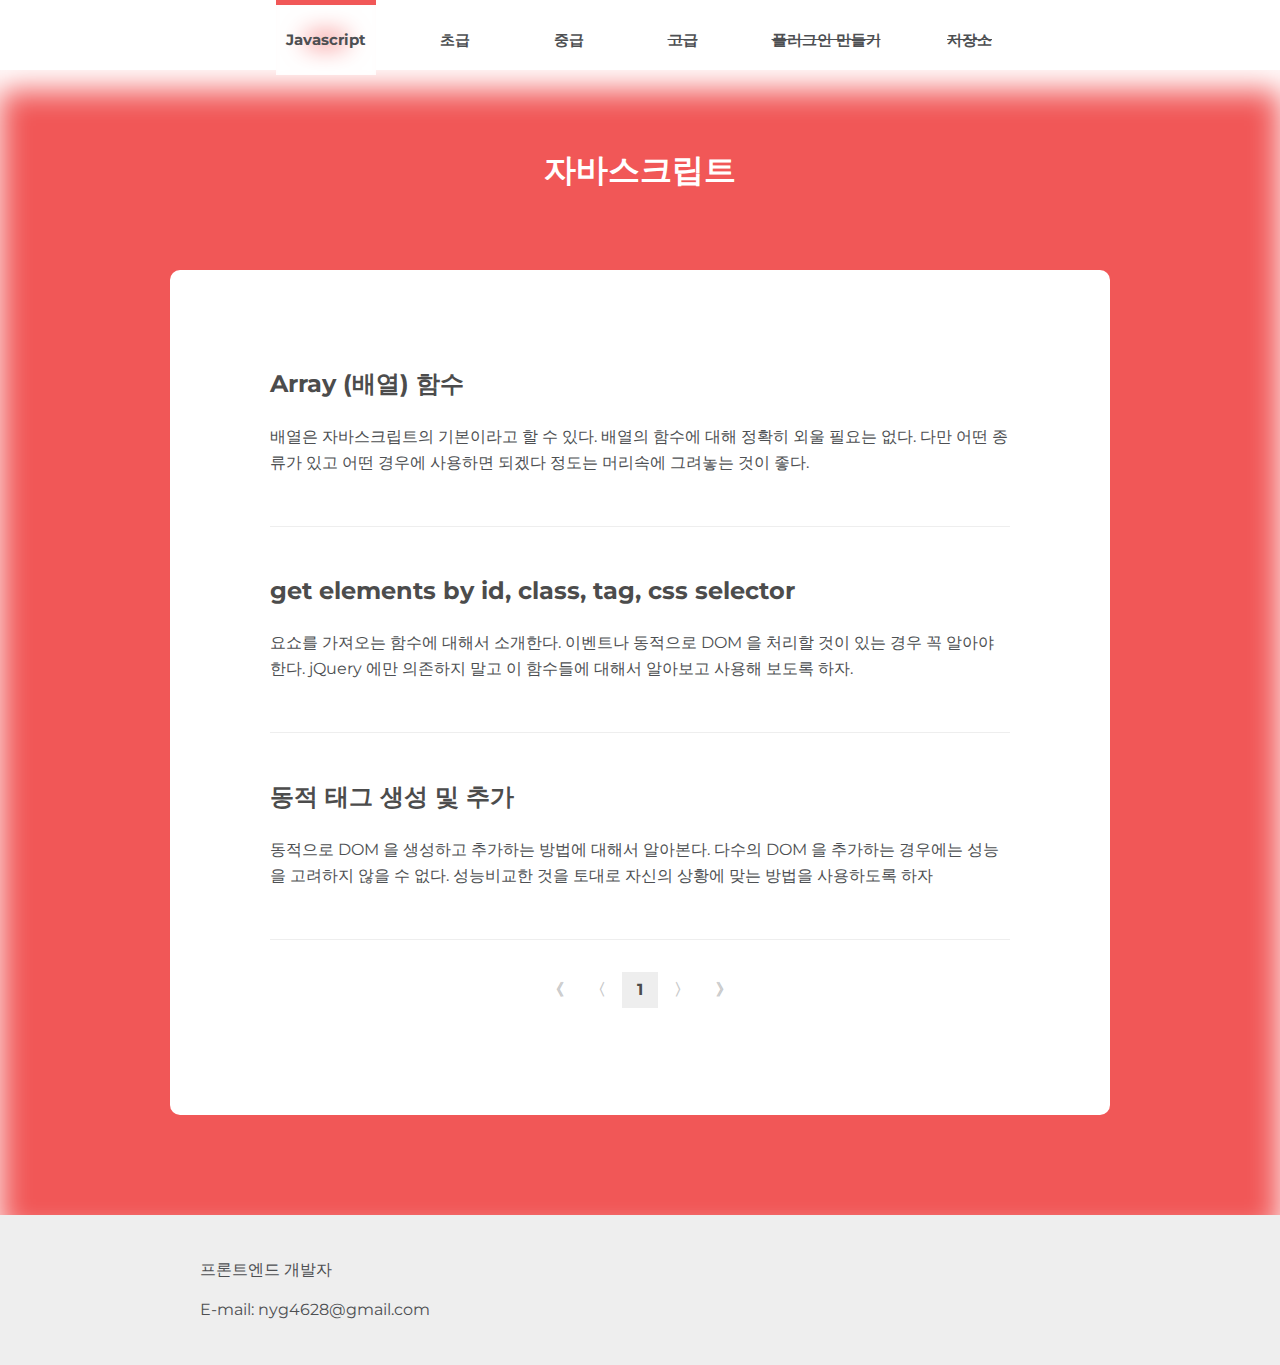
<file: public/index.html>
<!DOCTYPE html>
<html lang="en">
<head>
  <meta http-equiv="Content-type" content="text/html; charset=utf-8"/>
  <title>자바스크립트</title>
<link href="main.css" rel="stylesheet"></head>
<body>
<header>
  <nav>
    <a class="logo" href="/"></a>
    <ul class="menu">
      <li><a href="/">Javascript</a></li>
      <li><a href="/category/javascript/beginner.html" href="javascript:void(0);">초급</a></li>
      <li><a href="/category/javascript/intermediate.html" href="javascript:void(0);">중급</a></li>
      <li class="disabled"><a href="javascript:void(0);" href="javascript:void(0);">고급</a></li>
      <!-- <li><a href="/category/javascript/advanced.html" class="disabled" href="javascript:void(0);">고급</a></li> -->
      <li class="disabled"><a href="javascript:void(0);" href="javascript:void(0);">플러그인 만들기</a></li>
      <!-- <li><a href="/category/javascript/plugin.html" class="disabled" href="javascript:void(0);">플러그인 만들기</a></li> -->
      <li class="disabled"><a href="javascript:void(0);" href="javascript:void(0);">저장소</a></li>
    </ul>
  </nav>
</header>
<div class="wrap">
  <main>
    <article class="header">
  <div>
    <h1>자바스크립트</h1>
  </div>
</article>
    <div class="container">
      <div class="content">
        <section class="post-list-pnl">
  <ul id="post-list">
    
  </ul>
  <div id="pager" class="pager-pnl">

</div>
</section>
      </div>
    </div> 
  </main>
</div>
<footer>
  <p>
    프론트엔드 개발자
    <br />
    E-mail: nyg4628@gmail.com
  </p>
</footer>
<script>
  window.addEventListener('load', function () {
    G.activeMenu(0);
    G.connectPostToPager(10);

    // G.getCounter((count) => {
    //   console.log(count);
    // });
  });
</script>
<script src="main.bundle.js"></script></body>
</html>
</file>
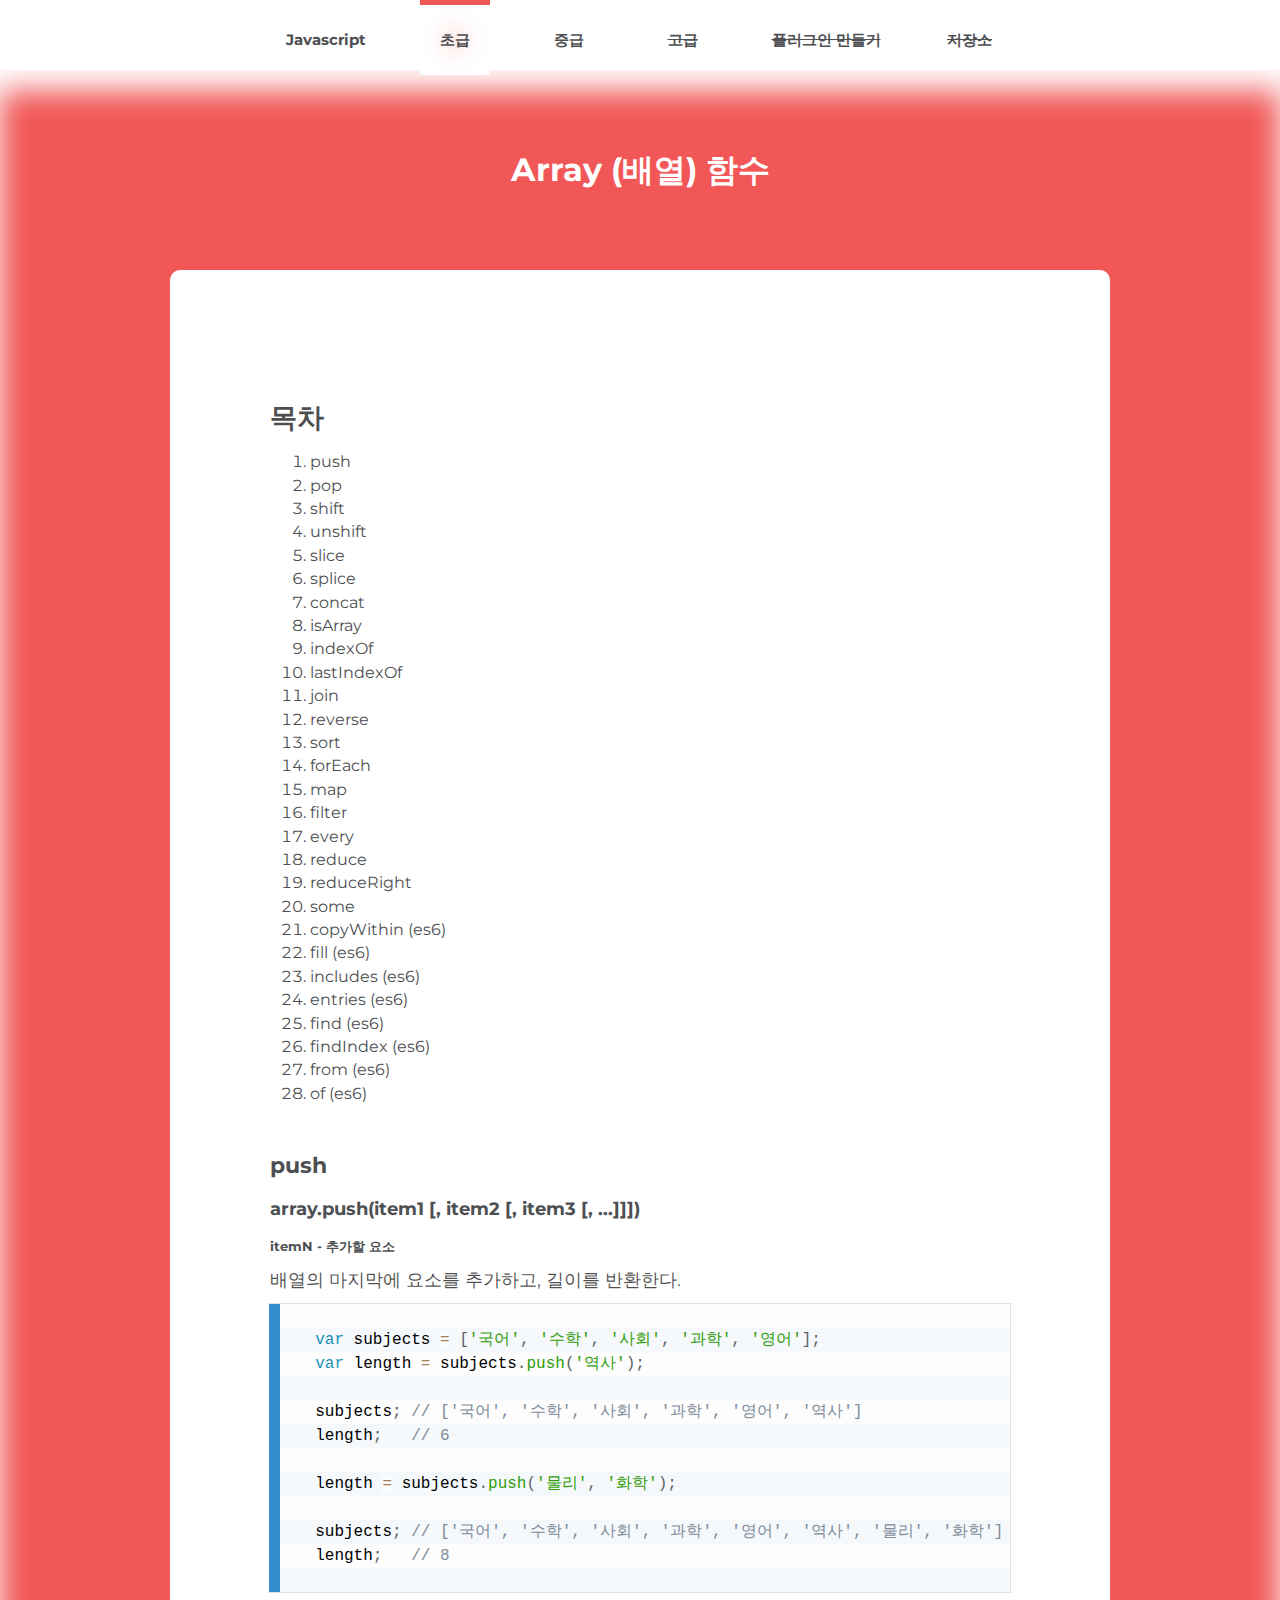
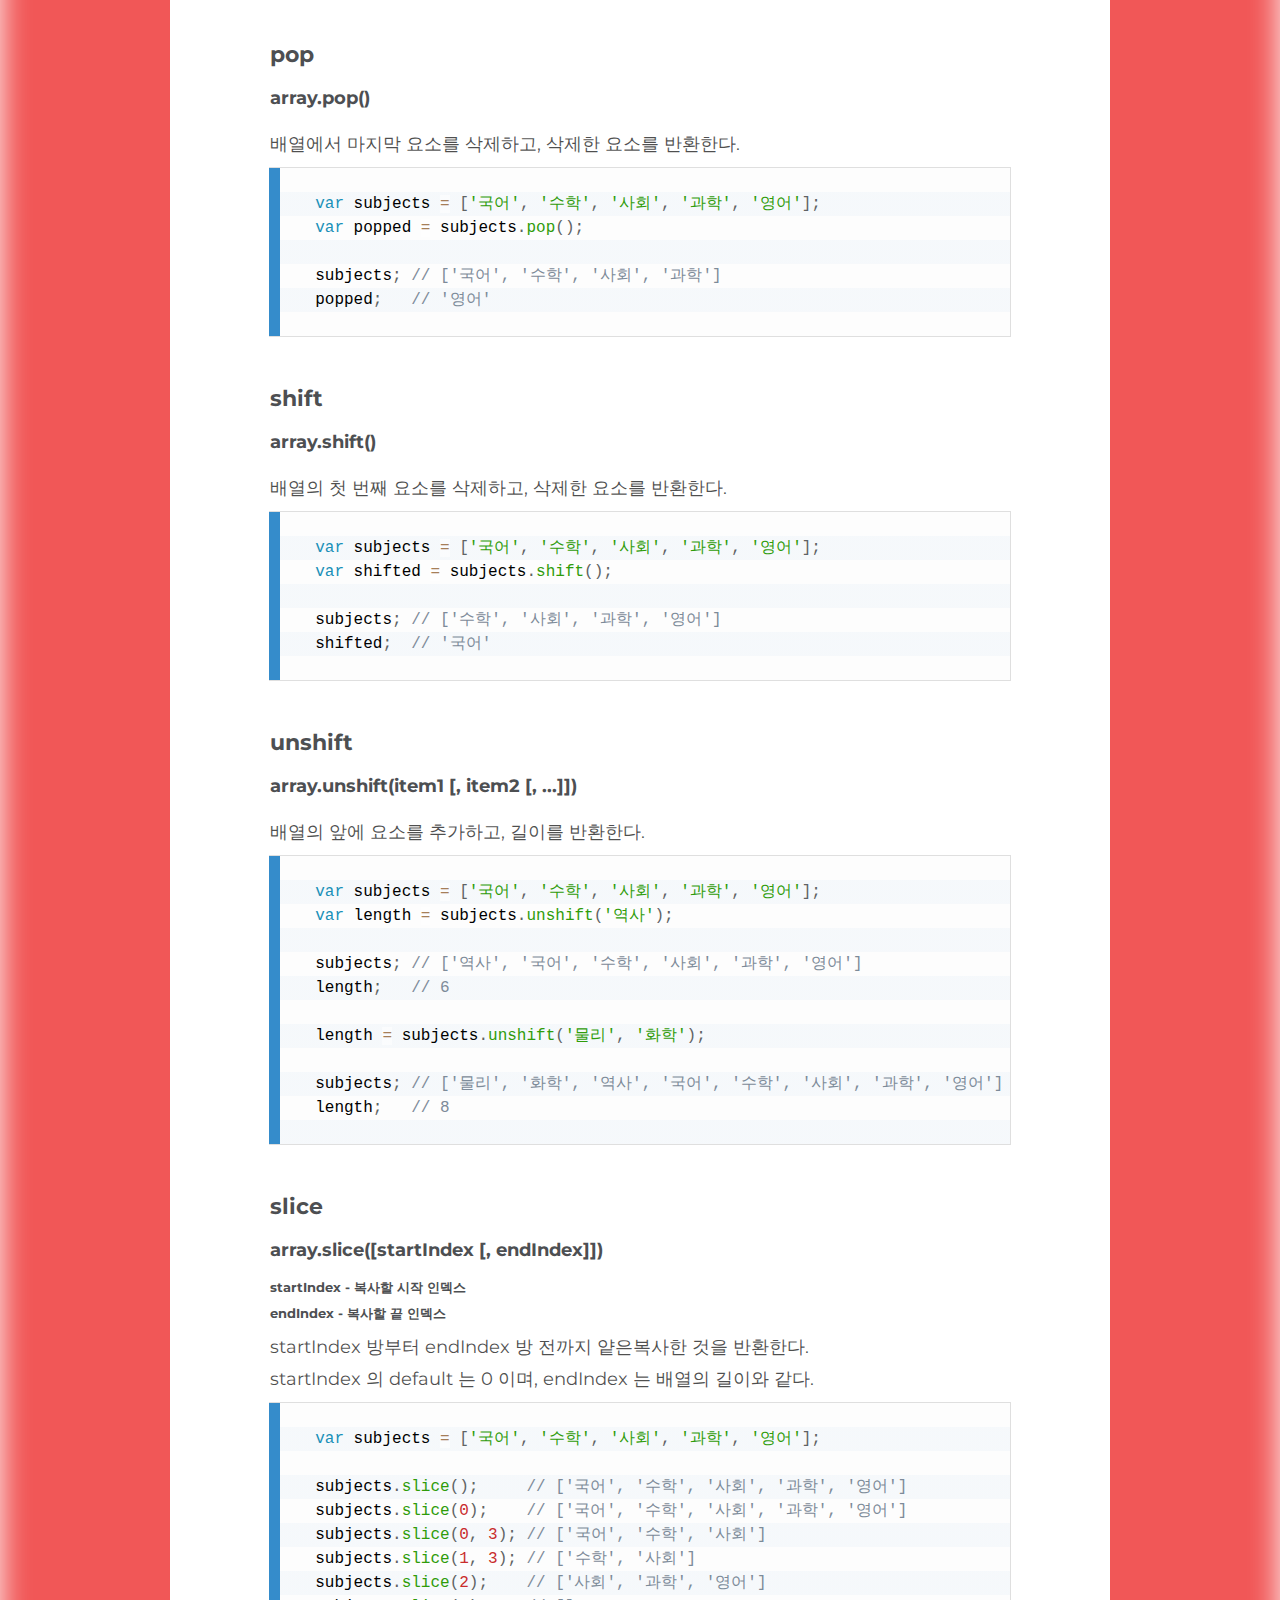
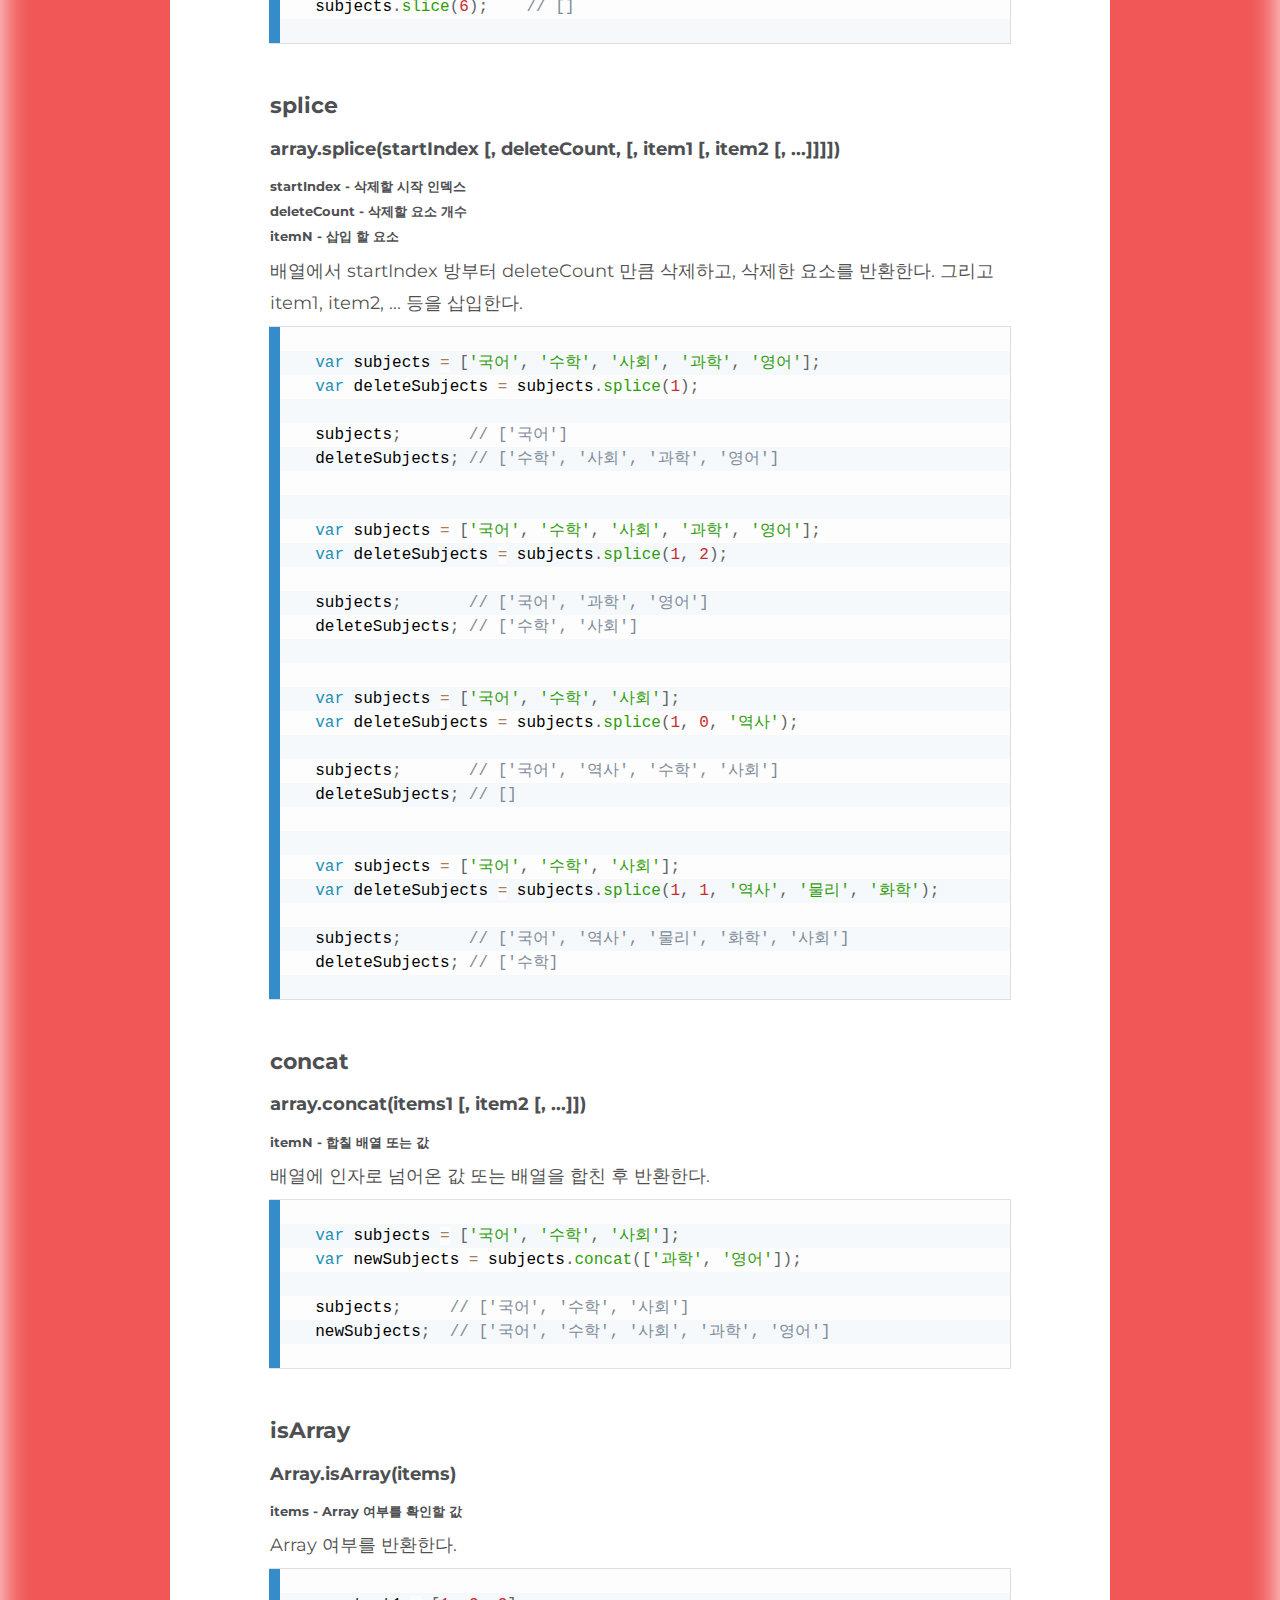
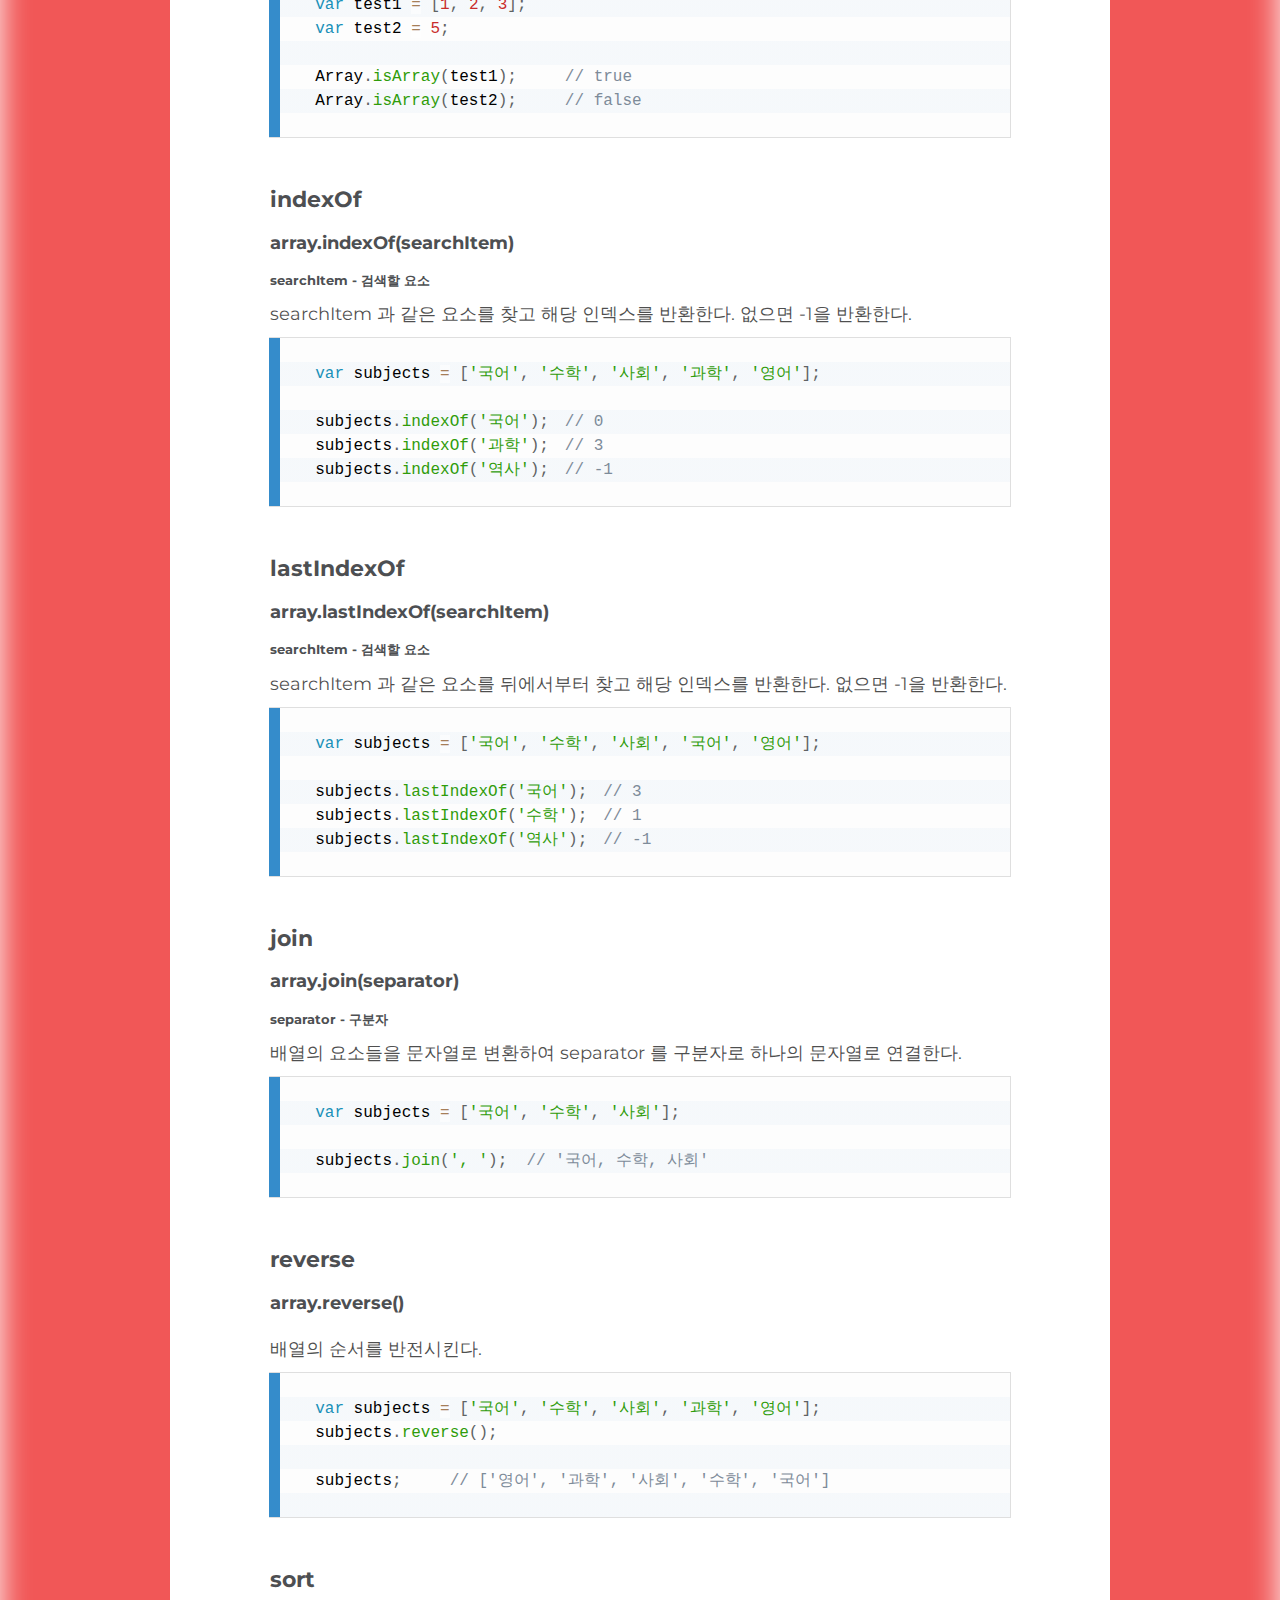
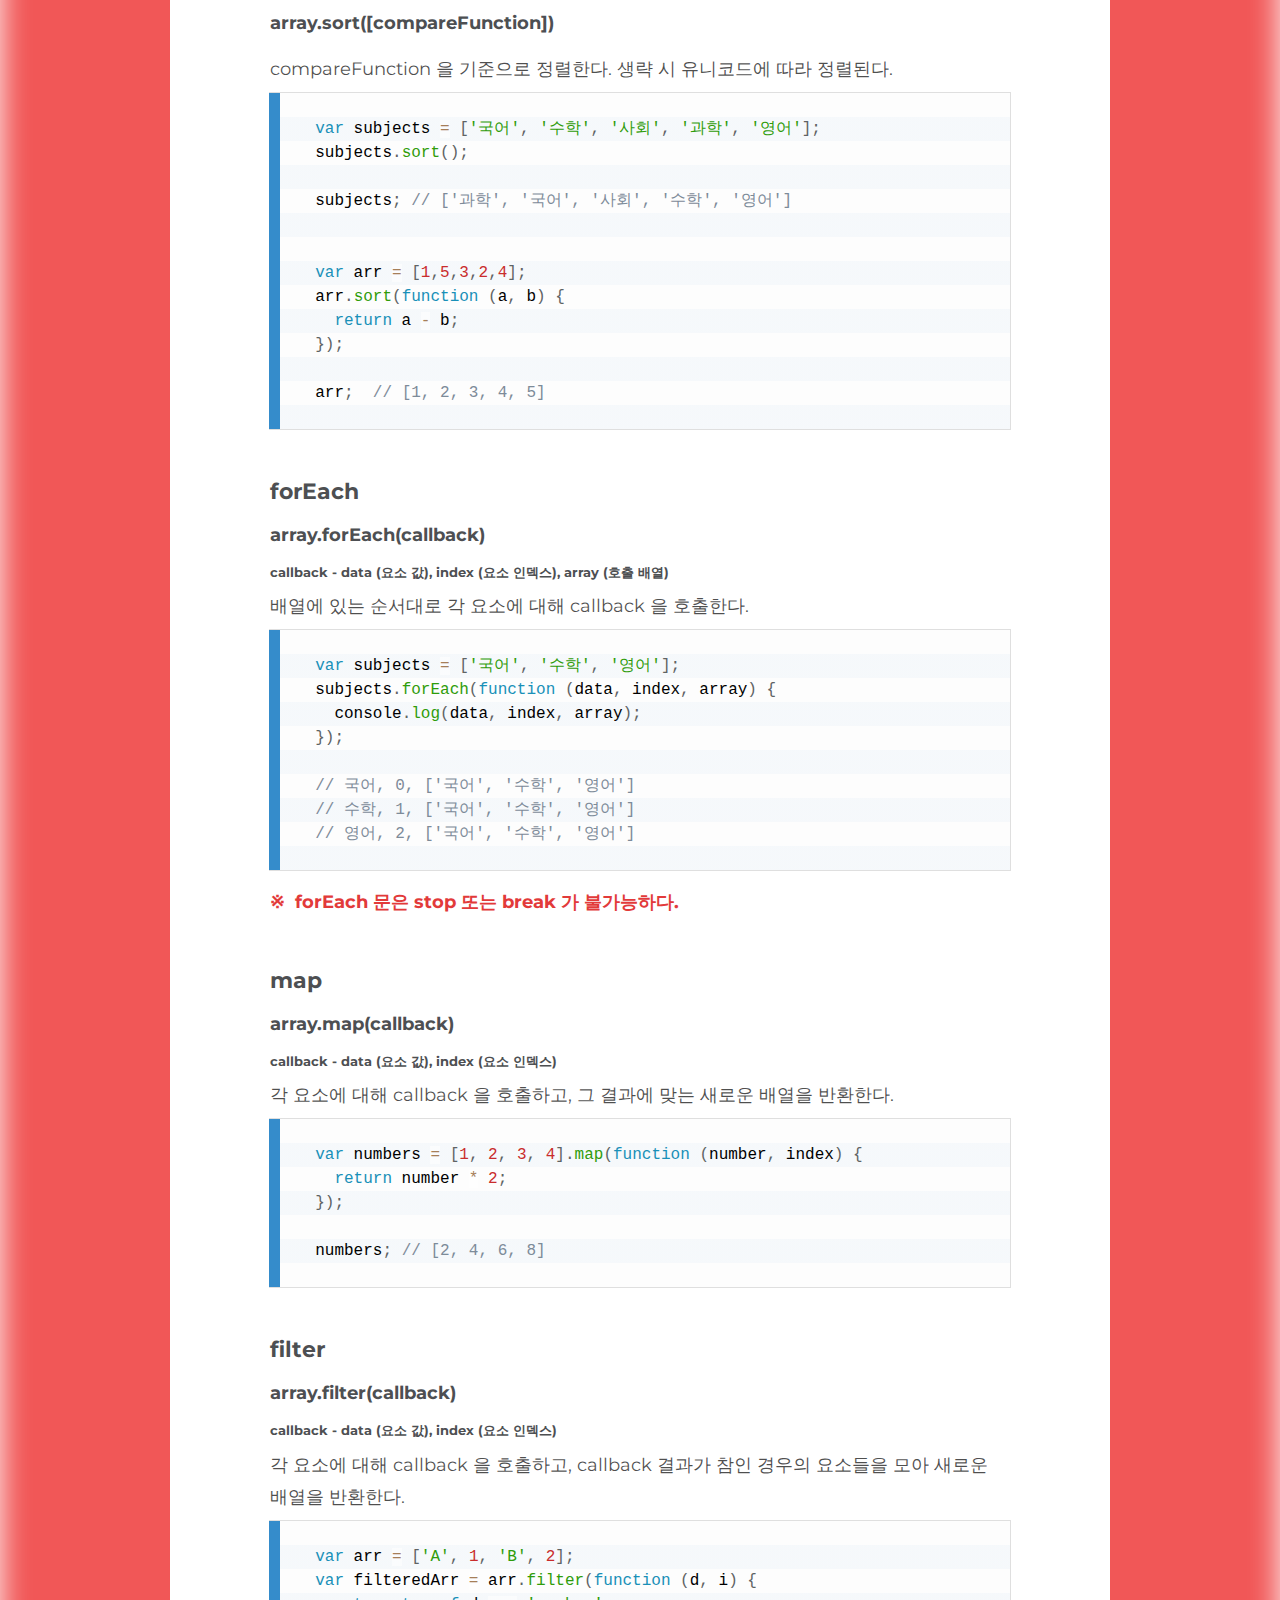
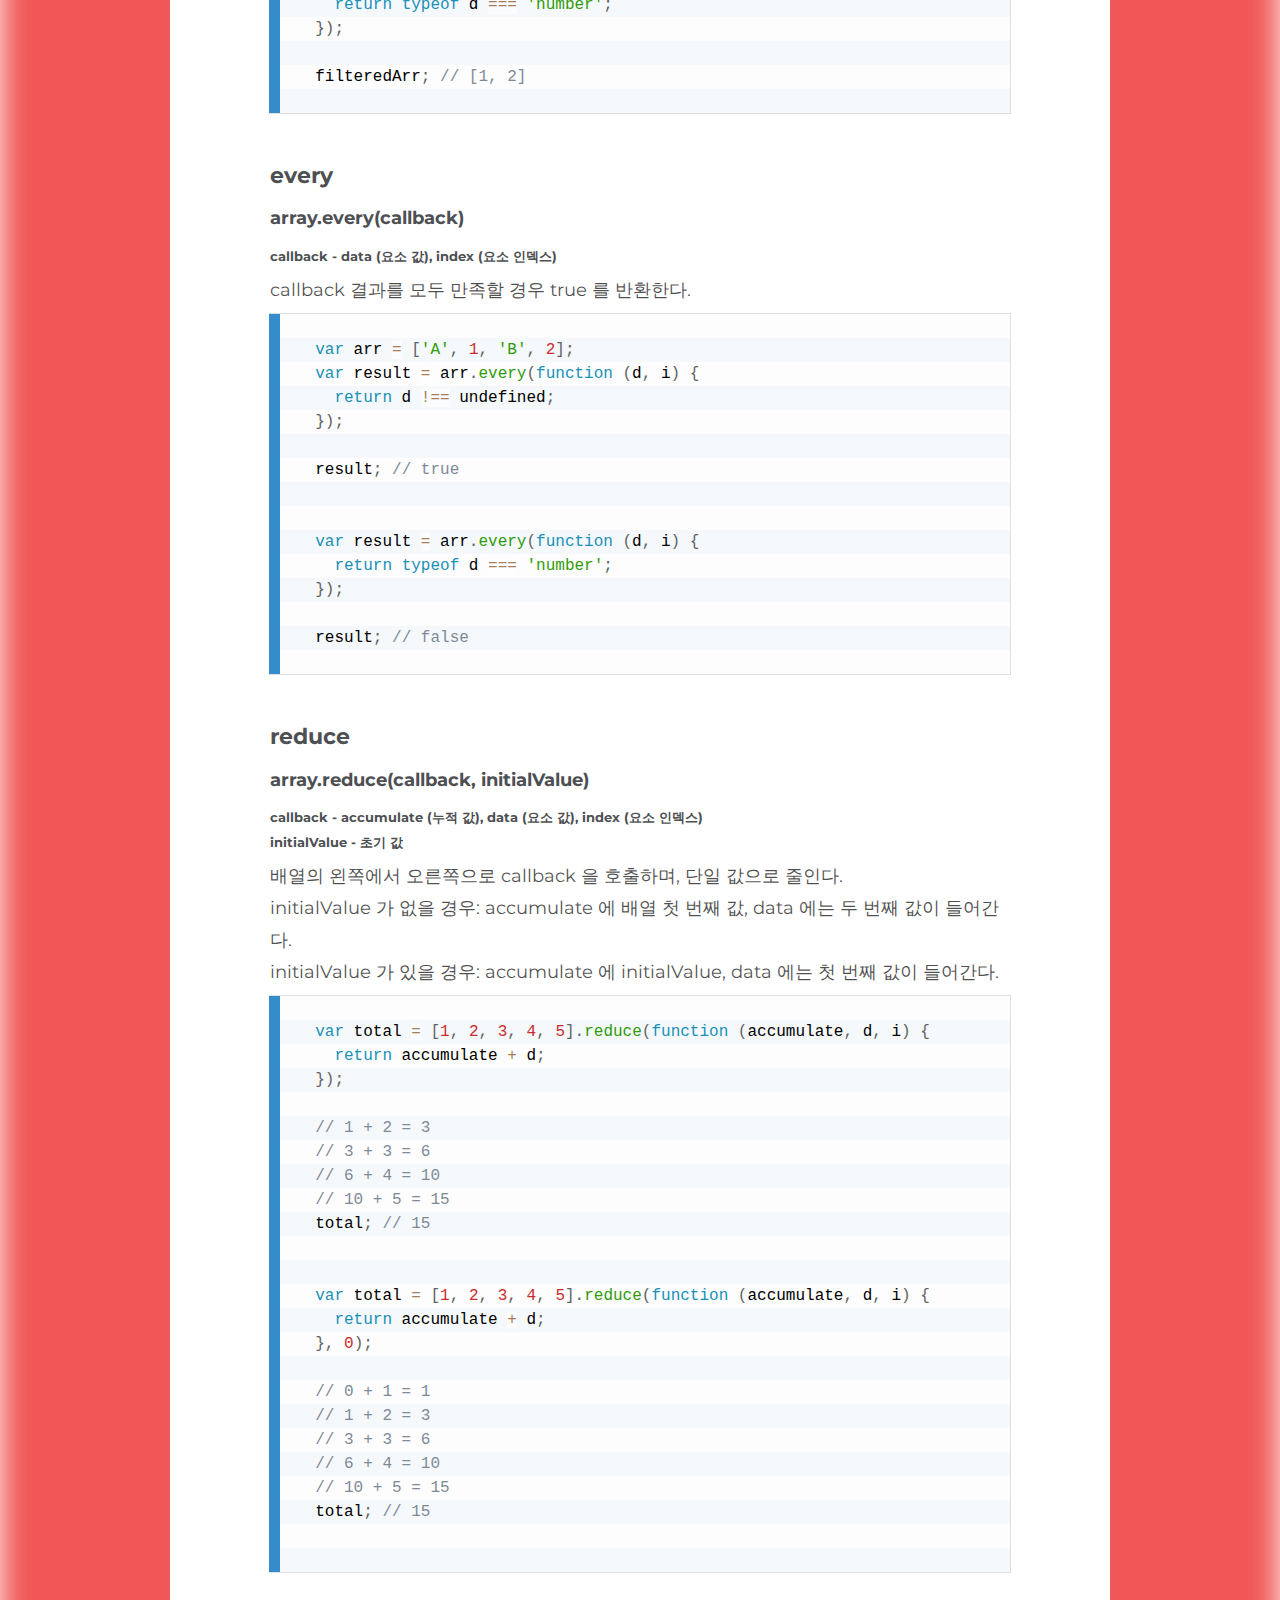
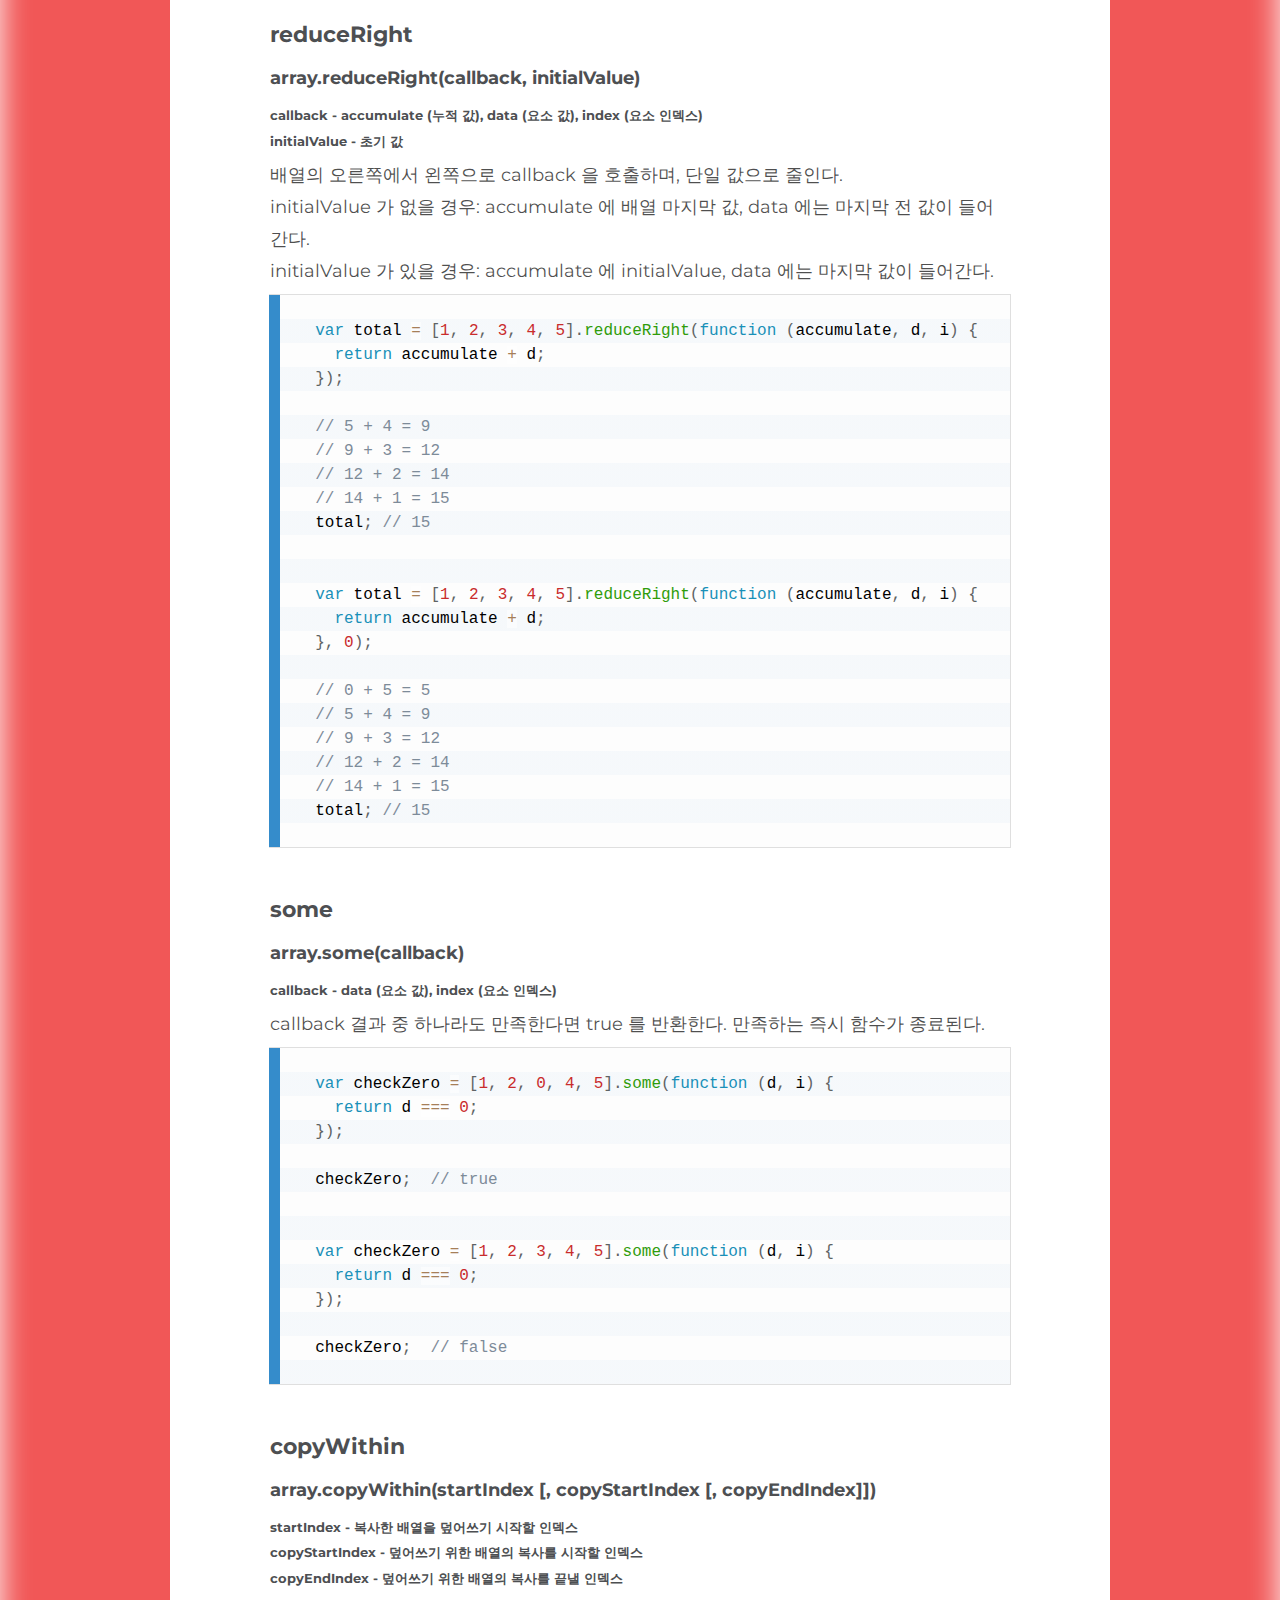
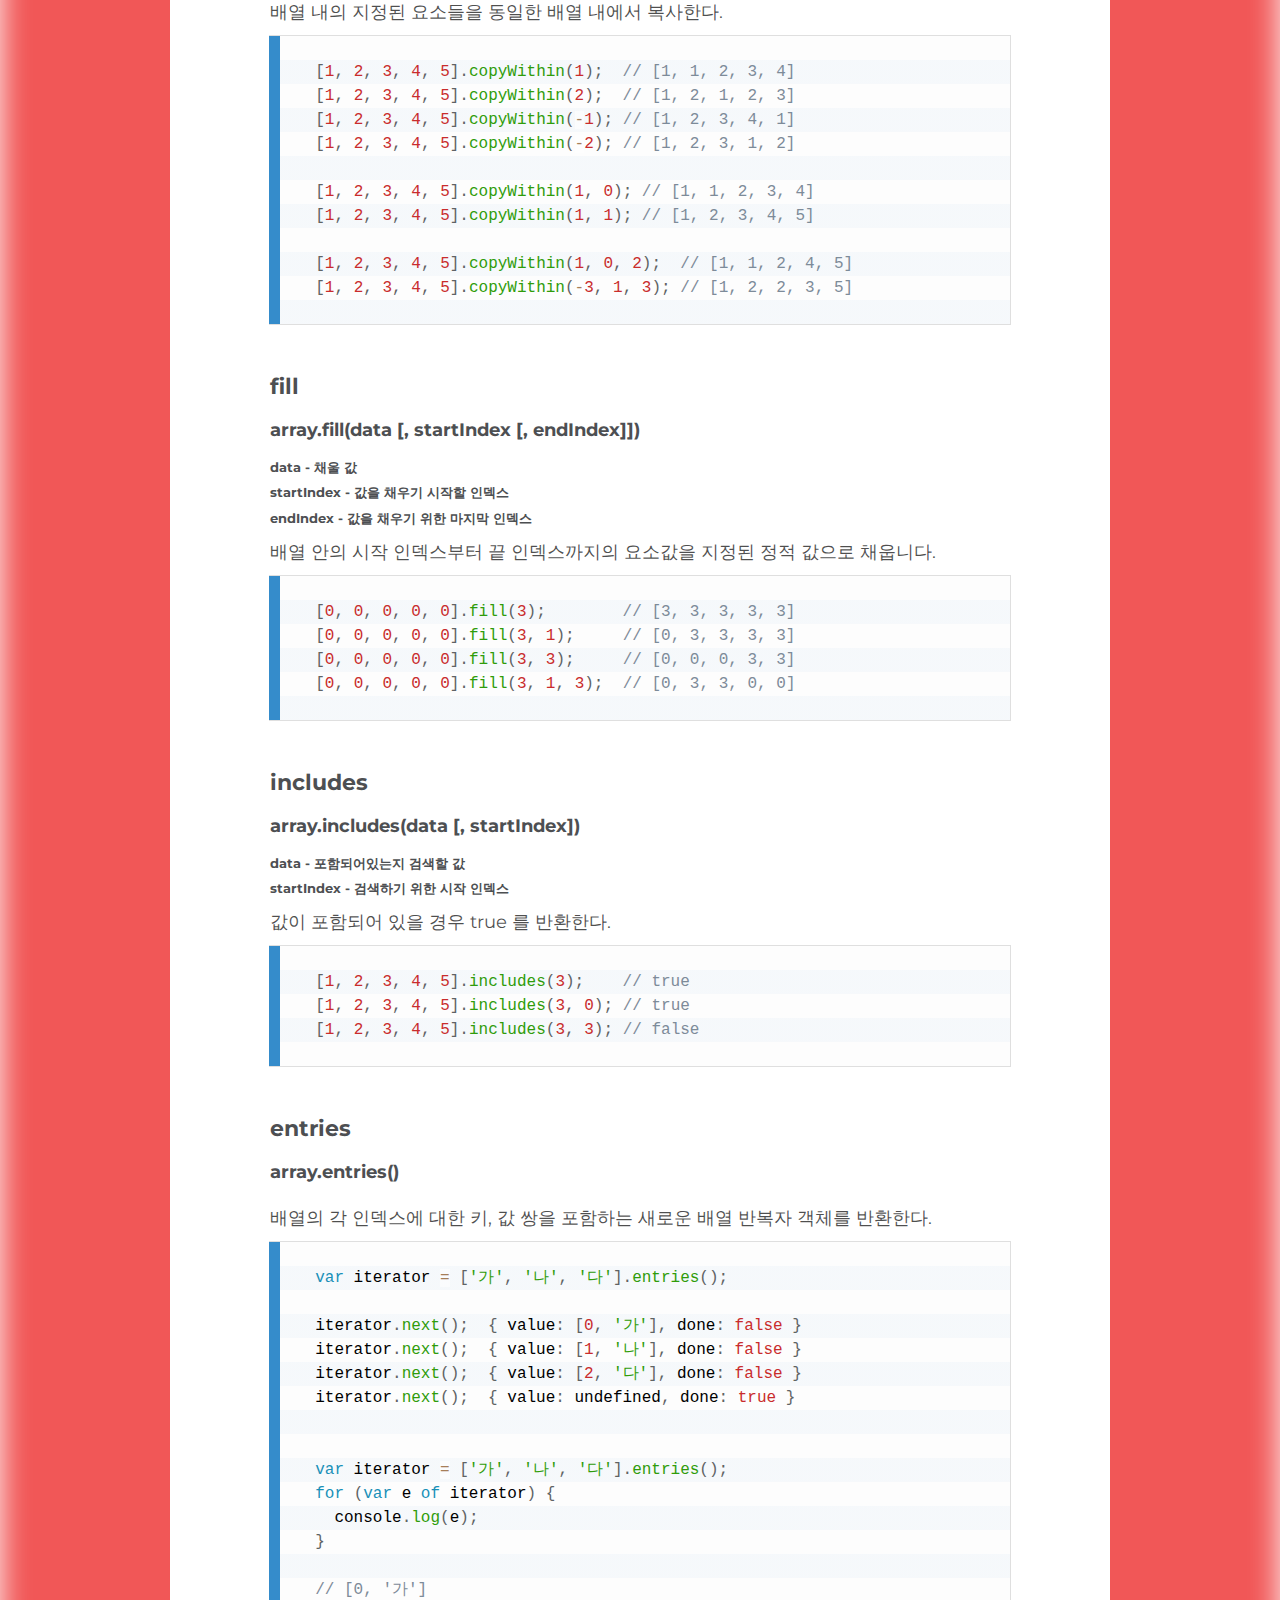
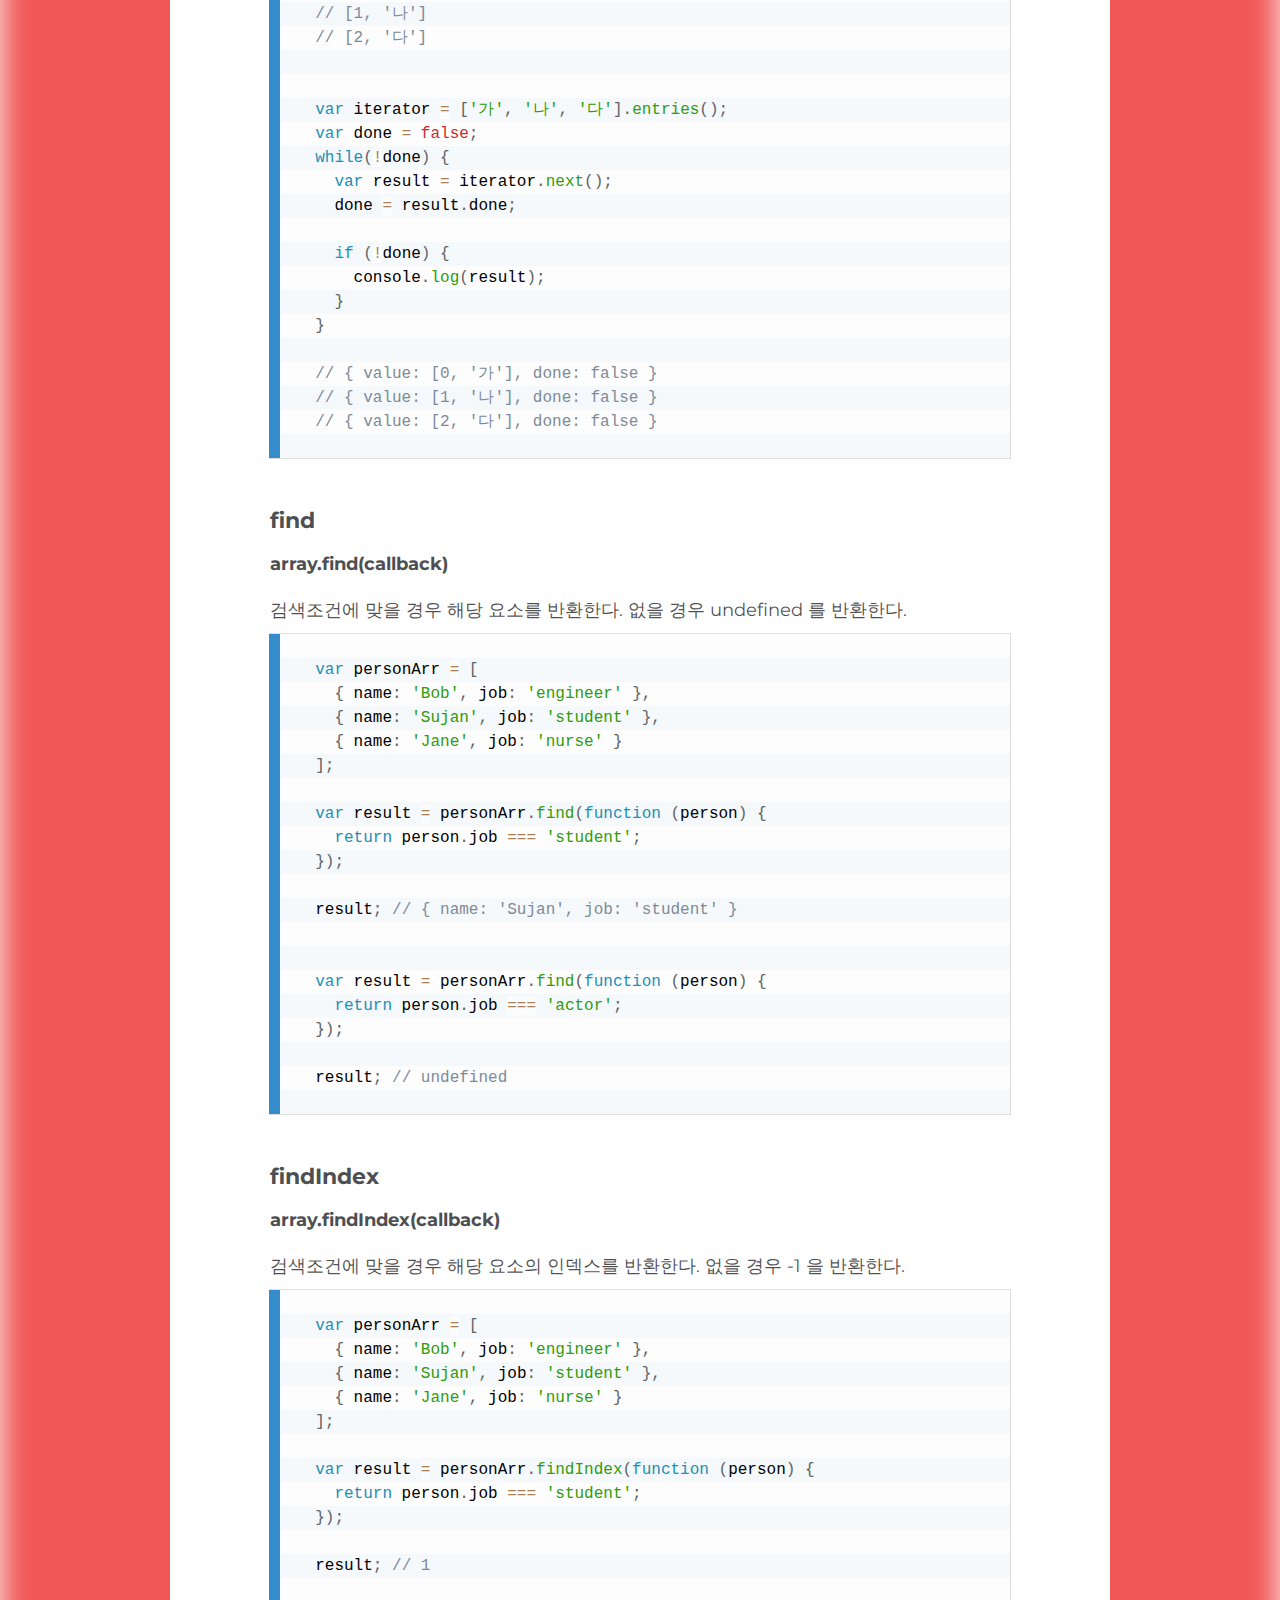
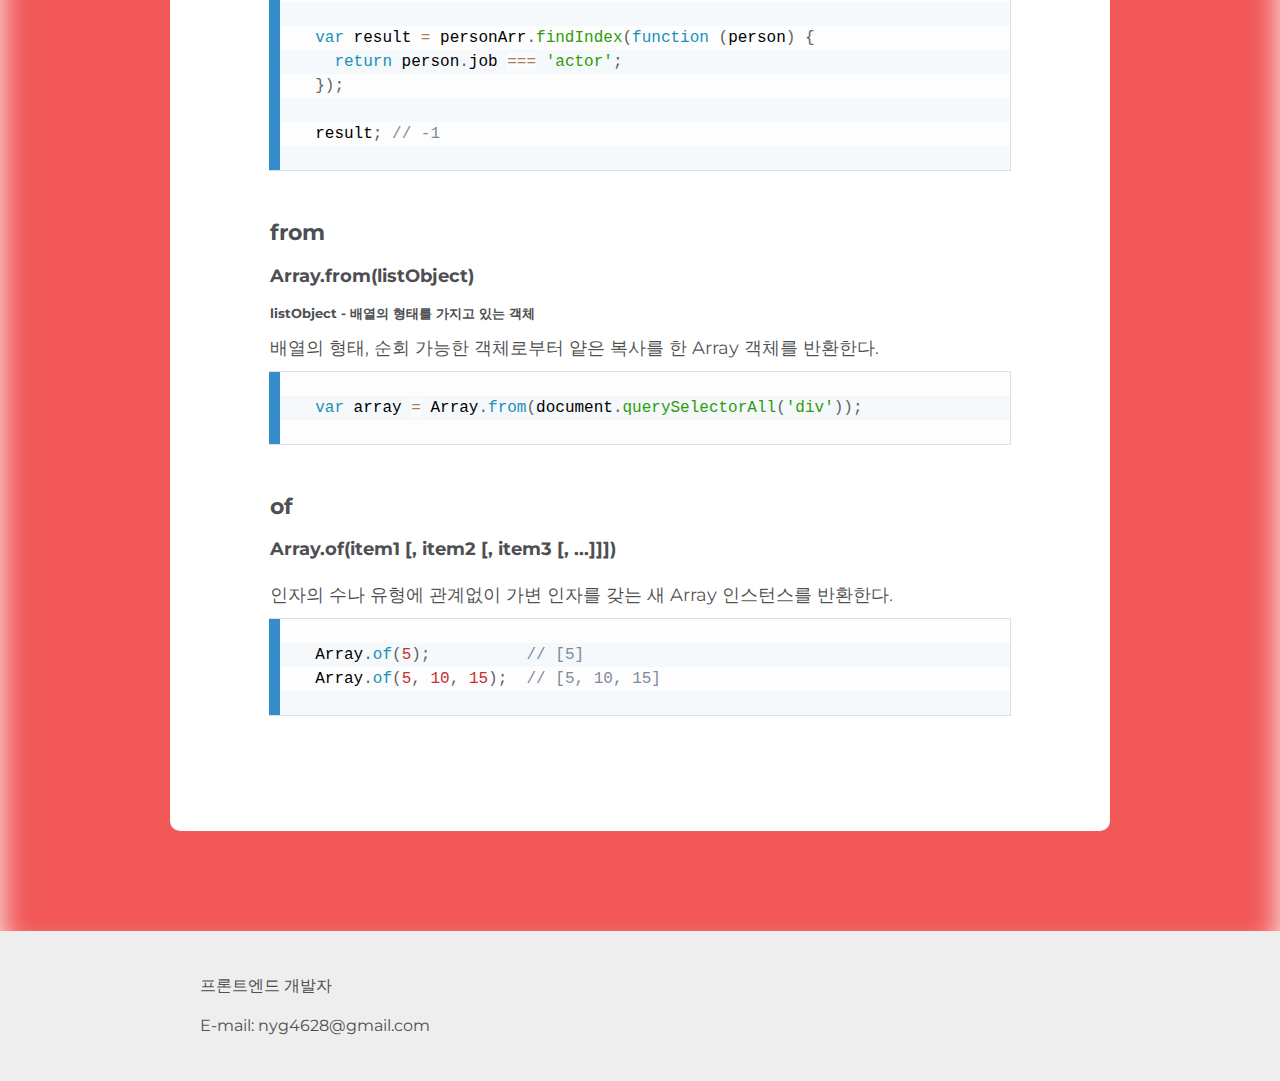
<file: public/1.html>
<!DOCTYPE html>
<html lang="en">
<head>
  <meta http-equiv="Content-type" content="text/html; charset=utf-8"/>
  <title>배열 (Array) 함수</title>
<link href="main.css" rel="stylesheet"></head>
<body>
<header>
  <nav>
    <a class="logo" href="/"></a>
    <ul class="menu">
      <li><a href="/">Javascript</a></li>
      <li><a href="/category/javascript/beginner.html" href="javascript:void(0);">초급</a></li>
      <li><a href="/category/javascript/intermediate.html" href="javascript:void(0);">중급</a></li>
      <li class="disabled"><a href="javascript:void(0);" href="javascript:void(0);">고급</a></li>
      <!-- <li><a href="/category/javascript/advanced.html" class="disabled" href="javascript:void(0);">고급</a></li> -->
      <li class="disabled"><a href="javascript:void(0);" href="javascript:void(0);">플러그인 만들기</a></li>
      <!-- <li><a href="/category/javascript/plugin.html" class="disabled" href="javascript:void(0);">플러그인 만들기</a></li> -->
      <li class="disabled"><a href="javascript:void(0);" href="javascript:void(0);">저장소</a></li>
    </ul>
  </nav>
</header>
<div class="wrap">
  <main>
    <article class="header">
  <div>
    <h1>Array (배열) 함수</h1>
  </div>
</article>
    <div class="container">
      <div class="content post">
        <h2>목차</h2>
        <div class="items-list">
          <ol>
            <li>push</li>
            <li>pop</li>
            <li>shift</li>
            <li>unshift</li>
            <li>slice</li>
            <li>splice</li>
            <li>concat</li>
            <li>isArray</li>
            <li>indexOf</li>
            <li>lastIndexOf</li>
            <li>join</li>
            <li>reverse</li>
            <li>sort</li>
            <li>forEach</li>
            <li>map</li>
            <li>filter</li>
            <li>every</li>
            <li>reduce</li>
            <li>reduceRight</li>
            <li>some</li>
            <li>copyWithin (es6)</li>
            <li>fill (es6)</li>
            <li>includes (es6)</li>
            <li>entries (es6)</li>
            <li>find (es6)</li>
            <li>findIndex (es6)</li>
            <li>from (es6)</li>
            <li>of (es6)</li>
          </ol>
        </div>
        <div class="item">
          <h3>push</h3>
          <h4>array.push(item1 [, item2 [, item3 [, ...]]])</h4>
          <h5>itemN - 추가할 요소</h5>
          <p>
            배열의 마지막에 요소를 추가하고, 길이를 반환한다.
          </p>
<pre><code class="language-javascript">
  var subjects = ['국어', '수학', '사회', '과학', '영어'];
  var length = subjects.push('역사');

  subjects; // ['국어', '수학', '사회', '과학', '영어', '역사']
  length;   // 6

  length = subjects.push('물리', '화학');

  subjects; // ['국어', '수학', '사회', '과학', '영어', '역사', '물리', '화학']
  length;   // 8
    
</code></pre></div>

        <div class="item">
          <h3>pop</h3>
          <h4>array.pop()</h4>
          <p>
            배열에서 마지막 요소를 삭제하고, 삭제한 요소를 반환한다.
          </p>
<pre><code class="language-javascript">
  var subjects = ['국어', '수학', '사회', '과학', '영어'];
  var popped = subjects.pop();
  
  subjects; // ['국어', '수학', '사회', '과학']
  popped;   // '영어'

</code></pre></div>

        <div class="item">
          <h3>shift</h3>
          <h4>array.shift()</h4>
          <p>
            배열의 첫 번째 요소를 삭제하고, 삭제한 요소를 반환한다.
          </p>
<pre><code class="language-javascript">
  var subjects = ['국어', '수학', '사회', '과학', '영어'];
  var shifted = subjects.shift();
  
  subjects; // ['수학', '사회', '과학', '영어']
  shifted;  // '국어'

</code></pre></div>

        <div class="item">
          <h3>unshift</h3>
          <h4>array.unshift(item1 [, item2 [, ...]])</h4>
          <p>
            배열의 앞에 요소를 추가하고, 길이를 반환한다.
          </p>
<pre><code class="language-javascript">
  var subjects = ['국어', '수학', '사회', '과학', '영어'];
  var length = subjects.unshift('역사');
  
  subjects; // ['역사', '국어', '수학', '사회', '과학', '영어']
  length;   // 6
  
  length = subjects.unshift('물리', '화학');
  
  subjects; // ['물리', '화학', '역사', '국어', '수학', '사회', '과학', '영어']
  length; 	// 8

</code></pre></div>

        <div class="item">
          <h3>slice</h3>
          <h4>array.slice([startIndex [, endIndex]])</h4>
          <h5>startIndex - 복사할 시작 인덱스</h5>
          <h5>endIndex - 복사할 끝 인덱스</h5>
          <p>
            startIndex 방부터 endIndex 방 전까지 얕은복사한 것을 반환한다.
            <br/>
            startIndex 의 default 는 0 이며, endIndex 는 배열의 길이와 같다.
          </p>
<pre><code class="language-javascript">
  var subjects = ['국어', '수학', '사회', '과학', '영어'];
  
  subjects.slice();     // ['국어', '수학', '사회', '과학', '영어']
  subjects.slice(0);    // ['국어', '수학', '사회', '과학', '영어']
  subjects.slice(0, 3); // ['국어', '수학', '사회']
  subjects.slice(1, 3); // ['수학', '사회']
  subjects.slice(2);    // ['사회', '과학', '영어']
  subjects.slice(6);    // []

</code></pre></div>

        <div class="item">
          <h3>splice</h3>
          <h4>array.splice(startIndex [, deleteCount, [, item1 [, item2 [, ...]]]])</h4>
          <h5>startIndex - 삭제할 시작 인덱스</h5>
          <h5>deleteCount - 삭제할 요소 개수</h5>
          <h5>itemN - 삽입 할 요소</h5>
          <p>
            배열에서 startIndex 방부터 deleteCount 만큼 삭제하고, 삭제한 요소를 반환한다.
            그리고 item1, item2, ... 등을 삽입한다.
          </p>
<pre><code class="language-javascript">
  var subjects = ['국어', '수학', '사회', '과학', '영어'];
  var deleteSubjects = subjects.splice(1);
  
  subjects;       // ['국어']
  deleteSubjects; // ['수학', '사회', '과학', '영어']	
  
  
  var subjects = ['국어', '수학', '사회', '과학', '영어'];
  var deleteSubjects = subjects.splice(1, 2);
  
  subjects;       // ['국어', '과학', '영어']
  deleteSubjects; // ['수학', '사회']
  
  
  var subjects = ['국어', '수학', '사회'];
  var deleteSubjects = subjects.splice(1, 0, '역사');
  
  subjects;       // ['국어', '역사', '수학', '사회']
  deleteSubjects; // []
  
  
  var subjects = ['국어', '수학', '사회'];
  var deleteSubjects = subjects.splice(1, 1, '역사', '물리', '화학');
  
  subjects;       // ['국어', '역사', '물리', '화학', '사회']
  deleteSubjects; // ['수학]

</code></pre></div>

        <div class="item">
          <h3>concat</h3>
          <h4>array.concat(items1 [, item2 [, ...]])</h4>
          <h5>itemN - 합칠 배열 또는 값</h5>
          <p>
            배열에 인자로 넘어온 값 또는 배열을 합친 후 반환한다.
          </p>
<pre><code class="language-javascript">
  var subjects = ['국어', '수학', '사회'];
  var newSubjects = subjects.concat(['과학', '영어']);
  
  subjects;     // ['국어', '수학', '사회']
  newSubjects;  // ['국어', '수학', '사회', '과학', '영어']

</code></pre></div>

        <div class="item">
          <h3>isArray</h3>
          <h4>Array.isArray(items)</h4>
          <h5>items - Array 여부를 확인할 값</h5>
          <p>
            Array 여부를 반환한다.
          </p>
<pre><code class="language-javascript">
  var test1 = [1, 2, 3];
  var test2 = 5;
  
  Array.isArray(test1);		// true
  Array.isArray(test2);		// false

</code></pre></div>

        <div class="item">
          <h3>indexOf</h3>
          <h4>array.indexOf(searchItem)</h4>
          <h5>searchItem - 검색할 요소</h5>
          <p>
            searchItem 과 같은 요소를 찾고 해당 인덱스를 반환한다. 없으면 -1을 반환한다.
          </p>
<pre><code class="language-javascript">
  var subjects = ['국어', '수학', '사회', '과학', '영어'];
  
  subjects.indexOf('국어');	// 0
  subjects.indexOf('과학');	// 3
  subjects.indexOf('역사');	// -1

</code></pre></div>

        <div class="item">
          <h3>lastIndexOf</h3>
          <h4>array.lastIndexOf(searchItem)</h4>
          <h5>searchItem - 검색할 요소</h5>
          <p>
            searchItem 과 같은 요소를 뒤에서부터 찾고 해당 인덱스를 반환한다. 없으면 -1을 반환한다.
          </p>
<pre><code class="language-javascript">
  var subjects = ['국어', '수학', '사회', '국어', '영어'];
  
  subjects.lastIndexOf('국어');	// 3
  subjects.lastIndexOf('수학');	// 1
  subjects.lastIndexOf('역사');	// -1

</code></pre></div>

        <div class="item">
          <h3>join</h3>
          <h4>array.join(separator)</h4>
          <h5>separator - 구분자</h5>
          <p>
            배열의 요소들을 문자열로 변환하여 separator 를 구분자로 하나의 문자열로 연결한다.
          </p>
<pre><code class="language-javascript">
  var subjects = ['국어', '수학', '사회'];	
  
  subjects.join(', ');	// '국어, 수학, 사회'

</code></pre></div>

        <div class="item">
          <h3>reverse</h3>
          <h4>array.reverse()</h4>
          <p>
            배열의 순서를 반전시킨다.
          </p>
<pre><code class="language-javascript">
  var subjects = ['국어', '수학', '사회', '과학', '영어'];
  subjects.reverse();

  subjects; 	// ['영어', '과학', '사회', '수학', '국어']

</code></pre></div>

        <div class="item">
          <h3>sort</h3>
          <h4>array.sort([compareFunction])</h4>
          <p>
            compareFunction 을 기준으로 정렬한다. 생략 시 유니코드에 따라 정렬된다.
          </p>
<pre><code class="language-javascript">
  var subjects = ['국어', '수학', '사회', '과학', '영어'];
  subjects.sort();
  
  subjects; // ['과학', '국어', '사회', '수학', '영어']


  var arr = [1,5,3,2,4];
  arr.sort(function (a, b) {
    return a - b;
  });
  
  arr;  // [1, 2, 3, 4, 5]

</code></pre></div>

        <div class="item">
          <h3>forEach</h3>
          <h4>array.forEach(callback)</h4>
          <h5>callback - data (요소 값), index (요소 인덱스), array (호출 배열)</h5>
          <p>
            배열에 있는 순서대로 각 요소에 대해 callback 을 호출한다.
          </p>
<pre><code class="language-javascript">
  var subjects = ['국어', '수학', '영어'];
  subjects.forEach(function (data, index, array) {
    console.log(data, index, array);
  });
  
  // 국어, 0, ['국어', '수학', '영어']
  // 수학, 1, ['국어', '수학', '영어']
  // 영어, 2, ['국어', '수학', '영어']

</code></pre>
          <p class="alert">
            forEach 문은 stop 또는 break 가 불가능하다.
          </p>
        </div>
        <div class="item">
          <h3>map</h3>
          <h4>array.map(callback)</h4>
          <h5>callback - data (요소 값), index (요소 인덱스)</h5>
          <p>
            각 요소에 대해 callback 을 호출하고, 그 결과에 맞는 새로운 배열을 반환한다.
          </p>
<pre><code class="language-javascript">
  var numbers = [1, 2, 3, 4].map(function (number, index) {
    return number * 2;
  });
  
  numbers; // [2, 4, 6, 8]

</code></pre></div>
        <div class="item">
          <h3>filter</h3>
          <h4>array.filter(callback)</h4>
          <h5>callback - data (요소 값), index (요소 인덱스)</h5>
          <p>
            각 요소에 대해 callback 을 호출하고, callback 결과가 참인 경우의 요소들을 모아 새로운 배열을 반환한다.
          </p>
<pre><code class="language-javascript">
  var arr = ['A', 1, 'B', 2];
  var filteredArr = arr.filter(function (d, i) {
    return typeof d === 'number';
  });

  filteredArr; // [1, 2]

</code></pre></div>
        <div class="item">
          <h3>every</h3>
          <h4>array.every(callback)</h4>
          <h5>callback - data (요소 값), index (요소 인덱스)</h5>
          <p>
            callback 결과를 모두 만족할 경우 true 를 반환한다.
          </p>
<pre><code class="language-javascript">
  var arr = ['A', 1, 'B', 2];
  var result = arr.every(function (d, i) {
    return d !== undefined;
  });

  result; // true


  var result = arr.every(function (d, i) {
    return typeof d === 'number';
  });

  result; // false

</code></pre></div>
        <div class="item">
          <h3>reduce</h3>
          <h4>array.reduce(callback, initialValue)</h4>
          <h5>callback - accumulate (누적 값), data (요소 값), index (요소 인덱스)</h4>
          <h5>initialValue - 초기 값</h4>
          <p>
            배열의 왼쪽에서 오른쪽으로 callback 을 호출하며, 단일 값으로 줄인다.
            <br />
            initialValue 가 없을 경우: accumulate 에 배열 첫 번째 값, data 에는 두 번째 값이 들어간다.
            <br />
            initialValue 가 있을 경우: accumulate 에 initialValue, data 에는 첫 번째 값이 들어간다.
          </p>
<pre><code class="language-javascript">
  var total = [1, 2, 3, 4, 5].reduce(function (accumulate, d, i) {
    return accumulate + d;
  });
  
  // 1 + 2 = 3
  // 3 + 3 = 6
  // 6 + 4 = 10
  // 10 + 5 = 15
  total; // 15


  var total = [1, 2, 3, 4, 5].reduce(function (accumulate, d, i) {
    return accumulate + d;
  }, 0);

  // 0 + 1 = 1
  // 1 + 2 = 3
  // 3 + 3 = 6
  // 6 + 4 = 10
  // 10 + 5 = 15
  total; // 15


</code></pre></div>
        <div class="item">
          <h3>reduceRight</h3>
          <h4>array.reduceRight(callback, initialValue)</h4>
          <h5>callback - accumulate (누적 값), data (요소 값), index (요소 인덱스)</h4>
          <h5>initialValue - 초기 값</h4>
          <p>
            배열의 오른쪽에서 왼쪽으로 callback 을 호출하며, 단일 값으로 줄인다.
            <br />
            initialValue 가 없을 경우: accumulate 에 배열 마지막 값, data 에는 마지막 전 값이 들어간다.
            <br />
            initialValue 가 있을 경우: accumulate 에 initialValue, data 에는 마지막 값이 들어간다.
          </p>
<pre><code class="language-javascript">
  var total = [1, 2, 3, 4, 5].reduceRight(function (accumulate, d, i) {
    return accumulate + d;
  });
  
  // 5 + 4 = 9
  // 9 + 3 = 12
  // 12 + 2 = 14
  // 14 + 1 = 15
  total; // 15


  var total = [1, 2, 3, 4, 5].reduceRight(function (accumulate, d, i) {
    return accumulate + d;
  }, 0);

  // 0 + 5 = 5
  // 5 + 4 = 9
  // 9 + 3 = 12
  // 12 + 2 = 14
  // 14 + 1 = 15
  total; // 15

</code></pre></div>
        <div class="item">
          <h3>some</h3>
          <h4>array.some(callback)</h4>
          <h5>callback - data (요소 값), index (요소 인덱스)</h4>
          <p>
            callback 결과 중 하나라도 만족한다면 true 를 반환한다. 만족하는 즉시 함수가 종료된다.
          </p>
<pre><code class="language-javascript">
  var checkZero = [1, 2, 0, 4, 5].some(function (d, i) {
    return d === 0;
  });

  checkZero;  // true


  var checkZero = [1, 2, 3, 4, 5].some(function (d, i) {
    return d === 0;
  });

  checkZero;  // false

</code></pre></div>
        <div class="item">
          <h3>copyWithin</h3>
          <h4>array.copyWithin(startIndex [, copyStartIndex [, copyEndIndex]])</h4>
          <h5>startIndex - 복사한 배열을 덮어쓰기 시작할 인덱스</h4>
          <h5>copyStartIndex - 덮어쓰기 위한 배열의 복사를 시작할 인덱스</h4>
          <h5>copyEndIndex - 덮어쓰기 위한 배열의 복사를 끝낼 인덱스</h4>
          <p>
            배열 내의 지정된 요소들을 동일한 배열 내에서 복사한다.
          </p>
<pre><code class="language-javascript">
  [1, 2, 3, 4, 5].copyWithin(1);  // [1, 1, 2, 3, 4]
  [1, 2, 3, 4, 5].copyWithin(2);  // [1, 2, 1, 2, 3]
  [1, 2, 3, 4, 5].copyWithin(-1); // [1, 2, 3, 4, 1]
  [1, 2, 3, 4, 5].copyWithin(-2); // [1, 2, 3, 1, 2]

  [1, 2, 3, 4, 5].copyWithin(1, 0); // [1, 1, 2, 3, 4]
  [1, 2, 3, 4, 5].copyWithin(1, 1); // [1, 2, 3, 4, 5]

  [1, 2, 3, 4, 5].copyWithin(1, 0, 2);  // [1, 1, 2, 4, 5]
  [1, 2, 3, 4, 5].copyWithin(-3, 1, 3); // [1, 2, 2, 3, 5]

</code></pre></div>
        <div class="item">
          <h3>fill</h3>
          <h4>array.fill(data [, startIndex [, endIndex]])</h4>
          <h5>data - 채울 값</h4>
          <h5>startIndex - 값을 채우기 시작할 인덱스</h4>
          <h5>endIndex - 값을 채우기 위한 마지막 인덱스</h4>
          <p>
            배열 안의 시작 인덱스부터 끝 인덱스까지의 요소값을 지정된 정적 값으로 채웁니다.
          </p>
<pre><code class="language-javascript">
  [0, 0, 0, 0, 0].fill(3);        // [3, 3, 3, 3, 3]
  [0, 0, 0, 0, 0].fill(3, 1);     // [0, 3, 3, 3, 3]
  [0, 0, 0, 0, 0].fill(3, 3);     // [0, 0, 0, 3, 3]
  [0, 0, 0, 0, 0].fill(3, 1, 3);  // [0, 3, 3, 0, 0]

</code></pre></div>
        <div class="item">
          <h3>includes</h3>
          <h4>array.includes(data [, startIndex])</h4>
          <h5>data - 포함되어있는지 검색할 값</h4>
          <h5>startIndex - 검색하기 위한 시작 인덱스</h4>
          <p>
            값이 포함되어 있을 경우 true 를 반환한다.
          </p>
<pre><code class="language-javascript">
  [1, 2, 3, 4, 5].includes(3);    // true
  [1, 2, 3, 4, 5].includes(3, 0); // true
  [1, 2, 3, 4, 5].includes(3, 3); // false

</code></pre></div>
        <div class="item">
          <h3>entries</h3>
          <h4>array.entries()</h4>
          <p>
            배열의 각 인덱스에 대한 키, 값 쌍을 포함하는 새로운 배열 반복자 객체를 반환한다.
          </p>
<pre><code class="language-javascript">
  var iterator = ['가', '나', '다'].entries();

  iterator.next();  { value: [0, '가'], done: false }
  iterator.next();  { value: [1, '나'], done: false }
  iterator.next();  { value: [2, '다'], done: false }
  iterator.next();  { value: undefined, done: true }


  var iterator = ['가', '나', '다'].entries();
  for (var e of iterator) {
    console.log(e);
  }

  // [0, '가']
  // [1, '나']
  // [2, '다']


  var iterator = ['가', '나', '다'].entries();
  var done = false;
  while(!done) {
    var result = iterator.next();
    done = result.done;

    if (!done) {
      console.log(result);
    }
  }

  // { value: [0, '가'], done: false }
  // { value: [1, '나'], done: false }
  // { value: [2, '다'], done: false }

</code></pre></div>
        <div class="item">
          <h3>find</h3>
          <h4>array.find(callback)</h4>
          <p>
            검색조건에 맞을 경우 해당 요소를 반환한다. 없을 경우 undefined 를 반환한다.
          </p>
<pre><code class="language-javascript">
  var personArr = [
    { name: 'Bob', job: 'engineer' },
    { name: 'Sujan', job: 'student' },
    { name: 'Jane', job: 'nurse' }
  ];

  var result = personArr.find(function (person) { 
    return person.job === 'student';
  });

  result; // { name: 'Sujan', job: 'student' }


  var result = personArr.find(function (person) { 
    return person.job === 'actor';
  });

  result; // undefined

</code></pre></div>
        <div class="item">
          <h3>findIndex</h3>
          <h4>array.findIndex(callback)</h4>
          <p>
            검색조건에 맞을 경우 해당 요소의 인덱스를 반환한다. 없을 경우 -1 을 반환한다.
          </p>
<pre><code class="language-javascript">
  var personArr = [
    { name: 'Bob', job: 'engineer' },
    { name: 'Sujan', job: 'student' },
    { name: 'Jane', job: 'nurse' }
  ];

  var result = personArr.findIndex(function (person) { 
    return person.job === 'student';
  });

  result; // 1


  var result = personArr.findIndex(function (person) { 
    return person.job === 'actor';
  });

  result; // -1

</code></pre></div>
        <div class="item">
          <h3>from</h3>
          <h4>Array.from(listObject)</h4>
          <h5>listObject - 배열의 형태를 가지고 있는 객체</h5>
          <p>
            배열의 형태, 순회 가능한 객체로부터 얕은 복사를 한 Array 객체를 반환한다.
          </p>
<pre><code class="language-javascript">
  var array = Array.from(document.querySelectorAll('div'));

</code></pre></div>
        <div class="item">
          <h3>of</h3>
          <h4>Array.of(item1 [, item2 [, item3 [, ...]]])</h4>
          <p>
            인자의 수나 유형에 관계없이 가변 인자를 갖는 새 Array 인스턴스를 반환한다.
          </p>
<pre><code class="language-javascript">
  Array.of(5);          // [5]
  Array.of(5, 10, 15);  // [5, 10, 15]

</code></pre></div>
      </div>
    </div> 
  </main>
</div>
<footer>
  <p>
    프론트엔드 개발자
    <br />
    E-mail: nyg4628@gmail.com
  </p>
</footer>
<script>
  window.addEventListener('load', function () {
    G.activeMenu(1);
  });
</script>
<script src="main.bundle.js"></script></body>
</html>
</file>
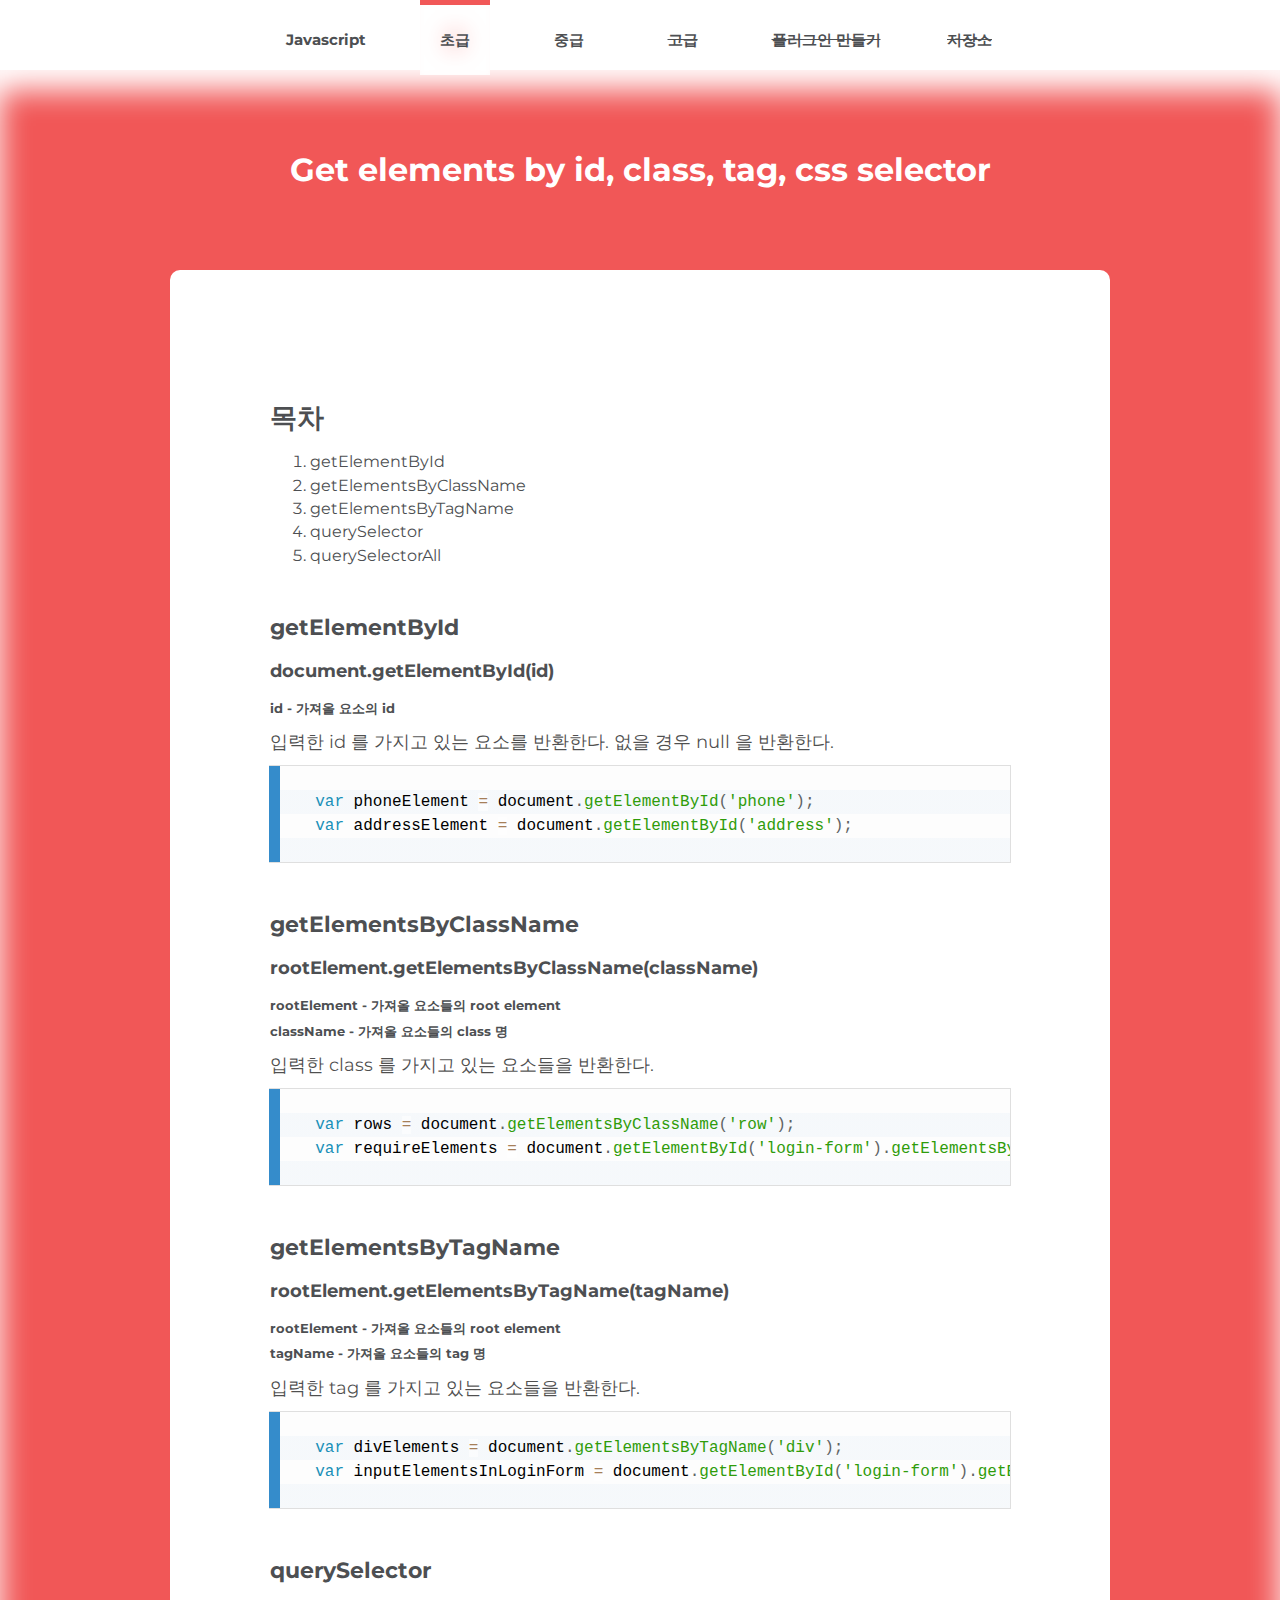
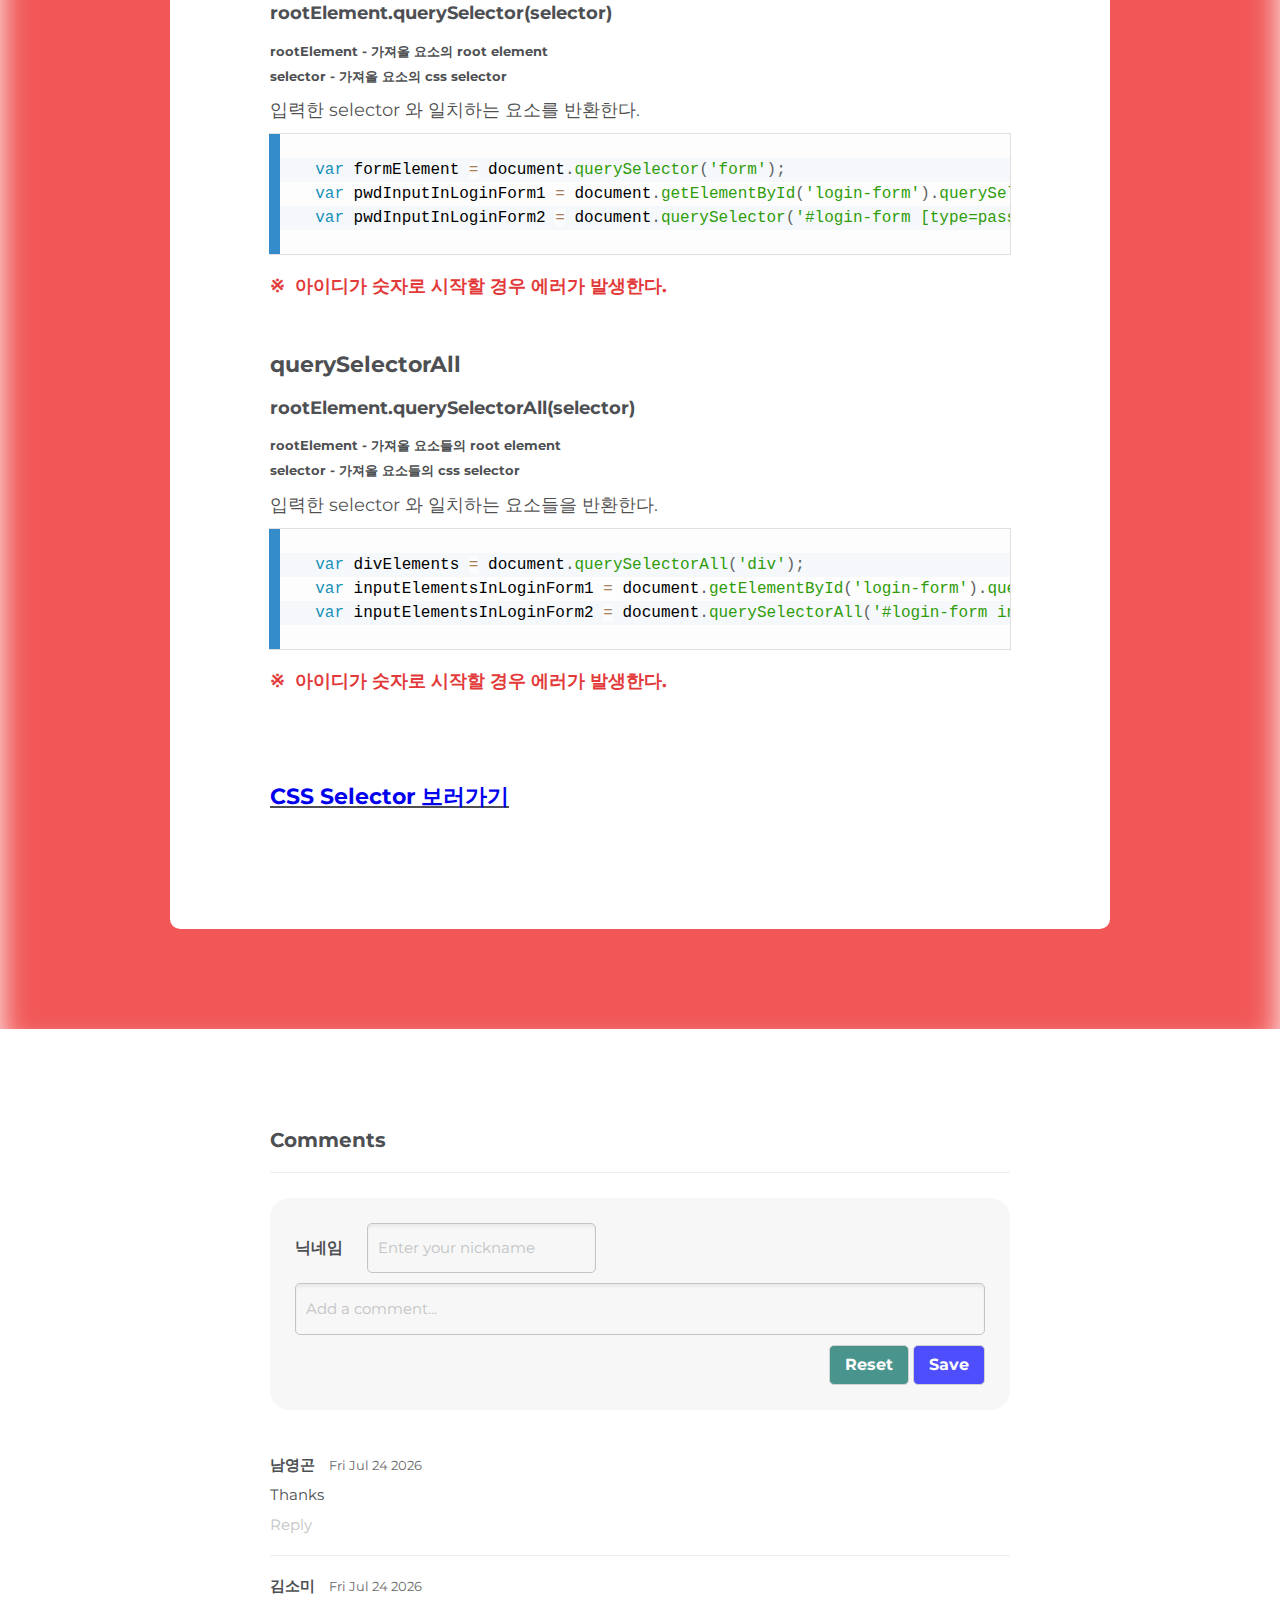
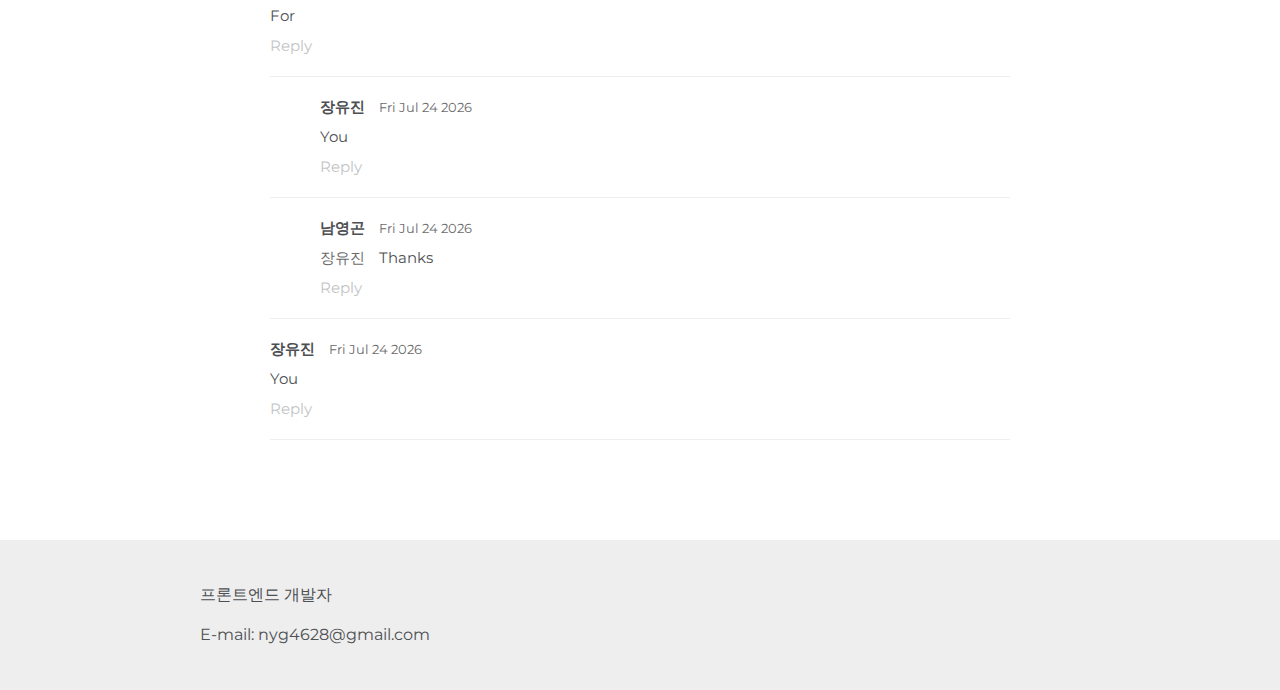
<file: public/2.html>
<!DOCTYPE html>
<html lang="en">
<head>
  <meta http-equiv="Content-type" content="text/html; charset=utf-8"/>
  <title>get elements by id, class, tag, css selector</title>
<link href="main.css" rel="stylesheet"></head>
<body>
<header>
  <nav>
    <a class="logo" href="/"></a>
    <ul class="menu">
      <li><a href="/">Javascript</a></li>
      <li><a href="/category/javascript/beginner.html" href="javascript:void(0);">초급</a></li>
      <li><a href="/category/javascript/intermediate.html" href="javascript:void(0);">중급</a></li>
      <li class="disabled"><a href="javascript:void(0);" href="javascript:void(0);">고급</a></li>
      <!-- <li><a href="/category/javascript/advanced.html" class="disabled" href="javascript:void(0);">고급</a></li> -->
      <li class="disabled"><a href="javascript:void(0);" href="javascript:void(0);">플러그인 만들기</a></li>
      <!-- <li><a href="/category/javascript/plugin.html" class="disabled" href="javascript:void(0);">플러그인 만들기</a></li> -->
      <li class="disabled"><a href="javascript:void(0);" href="javascript:void(0);">저장소</a></li>
    </ul>
  </nav>
</header>
<div class="wrap">
  <main>
    <article class="header">
  <div>
    <h1>Get elements by id, class, tag, css selector</h1>
  </div>
</article>
    <div class="container">
      <div class="content post">
        <h2>목차</h2>
        <div class="items-list">
          <ol>
            <li>getElementById</li>
            <li>getElementsByClassName</li>
            <li>getElementsByTagName</li>
            <li>querySelector</li>
            <li>querySelectorAll</li>
          </ol>
        </div>
        <div class="item">
          <h3>getElementById</h3>
          <h4>document.getElementById(id)</h4>
          <h5>id - 가져올 요소의 id</h5>
          <p>
            입력한 id 를 가지고 있는 요소를 반환한다. 없을 경우 null 을 반환한다.
          </p>
<pre><code class="language-javascript">
  var phoneElement = document.getElementById('phone');
  var addressElement = document.getElementById('address');
    
</code></pre>
        </div>
        <div class="item">
          <h3>getElementsByClassName</h3>
          <h4>rootElement.getElementsByClassName(className)</h4>
          <h5>rootElement - 가져올 요소들의 root element</h5>
          <h5>className - 가져올 요소들의 class 명</h5>
          <p>
            입력한 class 를 가지고 있는 요소들을 반환한다.
          </p>
<pre><code class="language-javascript">
  var rows = document.getElementsByClassName('row');
  var requireElements = document.getElementById('login-form').getElementsByClassName('state-required');
    
</code></pre>
        </div>
        <div class="item">
          <h3>getElementsByTagName</h3>
          <h4>rootElement.getElementsByTagName(tagName)</h4>
          <h5>rootElement - 가져올 요소들의 root element</h5>
          <h5>tagName - 가져올 요소들의 tag 명</h5>
          <p>
            입력한 tag 를 가지고 있는 요소들을 반환한다.
          </p>
<pre><code class="language-javascript">
  var divElements = document.getElementsByTagName('div');
  var inputElementsInLoginForm = document.getElementById('login-form').getElementsByTagName('input');
    
</code></pre>
        </div>
        <div class="item">
          <h3>querySelector</h3>
          <h4>rootElement.querySelector(selector)</h4>
          <h5>rootElement - 가져올 요소의 root element</h5>
          <h5>selector - 가져올 요소의 css selector</h5>
          <p>
            입력한 selector 와 일치하는 요소를 반환한다.
          </p>
<pre><code class="language-javascript">
  var formElement = document.querySelector('form');
  var pwdInputInLoginForm1 = document.getElementById('login-form').querySelector('[type=password]');
  var pwdInputInLoginForm2 = document.querySelector('#login-form [type=password]');
    
</code></pre>
          <p class="alert">
            아이디가 숫자로 시작할 경우 에러가 발생한다.
          </p>
        </div>
        <div class="item">
          <h3>querySelectorAll</h3>
          <h4>rootElement.querySelectorAll(selector)</h4>
          <h5>rootElement - 가져올 요소들의 root element</h5>
          <h5>selector - 가져올 요소들의 css selector</h5>
          <p>
            입력한 selector 와 일치하는 요소들을 반환한다.
          </p>
<pre><code class="language-javascript">
  var divElements = document.querySelectorAll('div');
  var inputElementsInLoginForm1 = document.getElementById('login-form').querySelectorAll('input');
  var inputElementsInLoginForm2 = document.querySelectorAll('#login-form input');
    
</code></pre>
          <p class="alert">
            아이디가 숫자로 시작할 경우 에러가 발생한다.
          </p>
        </div>
        <br />
        <br />
        <br />
        <h3 class="link">
          <a href="https://www.w3schools.com/cssref/css_selectors.asp">CSS Selector 보러가기</a>
        </h3>
      </div>  
    </div>
  </main>
  <section class="comment-list-pnl">
  <div class="container">
    <div class="subject-pnl">
      <div class="subject">
        Comments
      </div>
    </div>
    <div class="comment-editor">
      <div class="writor">
        <span class="nickname">닉네임</span>
        <input type="text" placeholder="Enter your nickname">
      </div>
      <div class="contents">
        <div class="contents" contenteditable="true" data-placeholder="Add a comment..."><p><br /></p></div>
      </div>
      <div class="actions">
        <button class="reset" type="button">Reset</button>
        <button class="save" type="button">Save</button>
      </div>
    </div>
    <ul class="comment-list">

    </ul>
  </div>
</section>  
</div>
<footer>
  <p>
    프론트엔드 개발자
    <br />
    E-mail: nyg4628@gmail.com
  </p>
</footer>
<script>
  window.addEventListener('load', function () {
    G.activeMenu(1);
    G.initComment();
  });
</script>
<script src="main.bundle.js"></script></body>
</html>
</file>
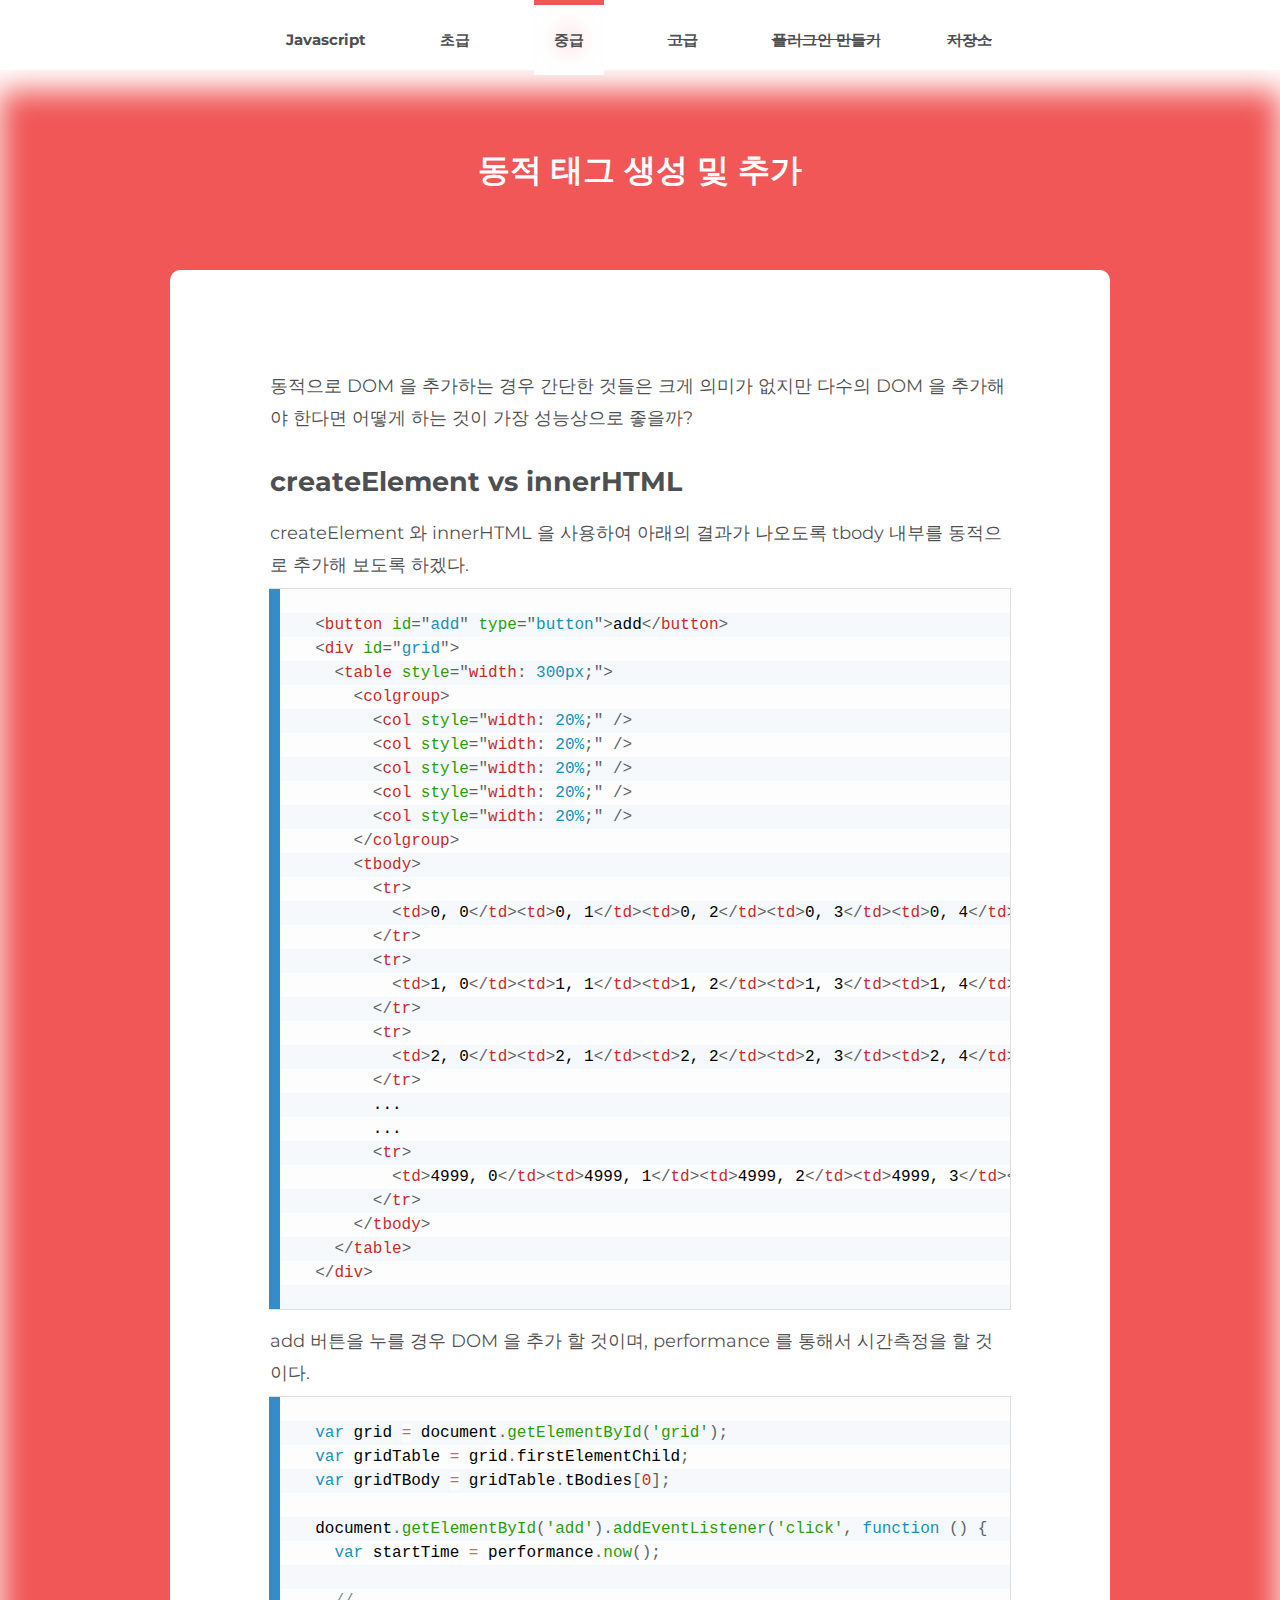
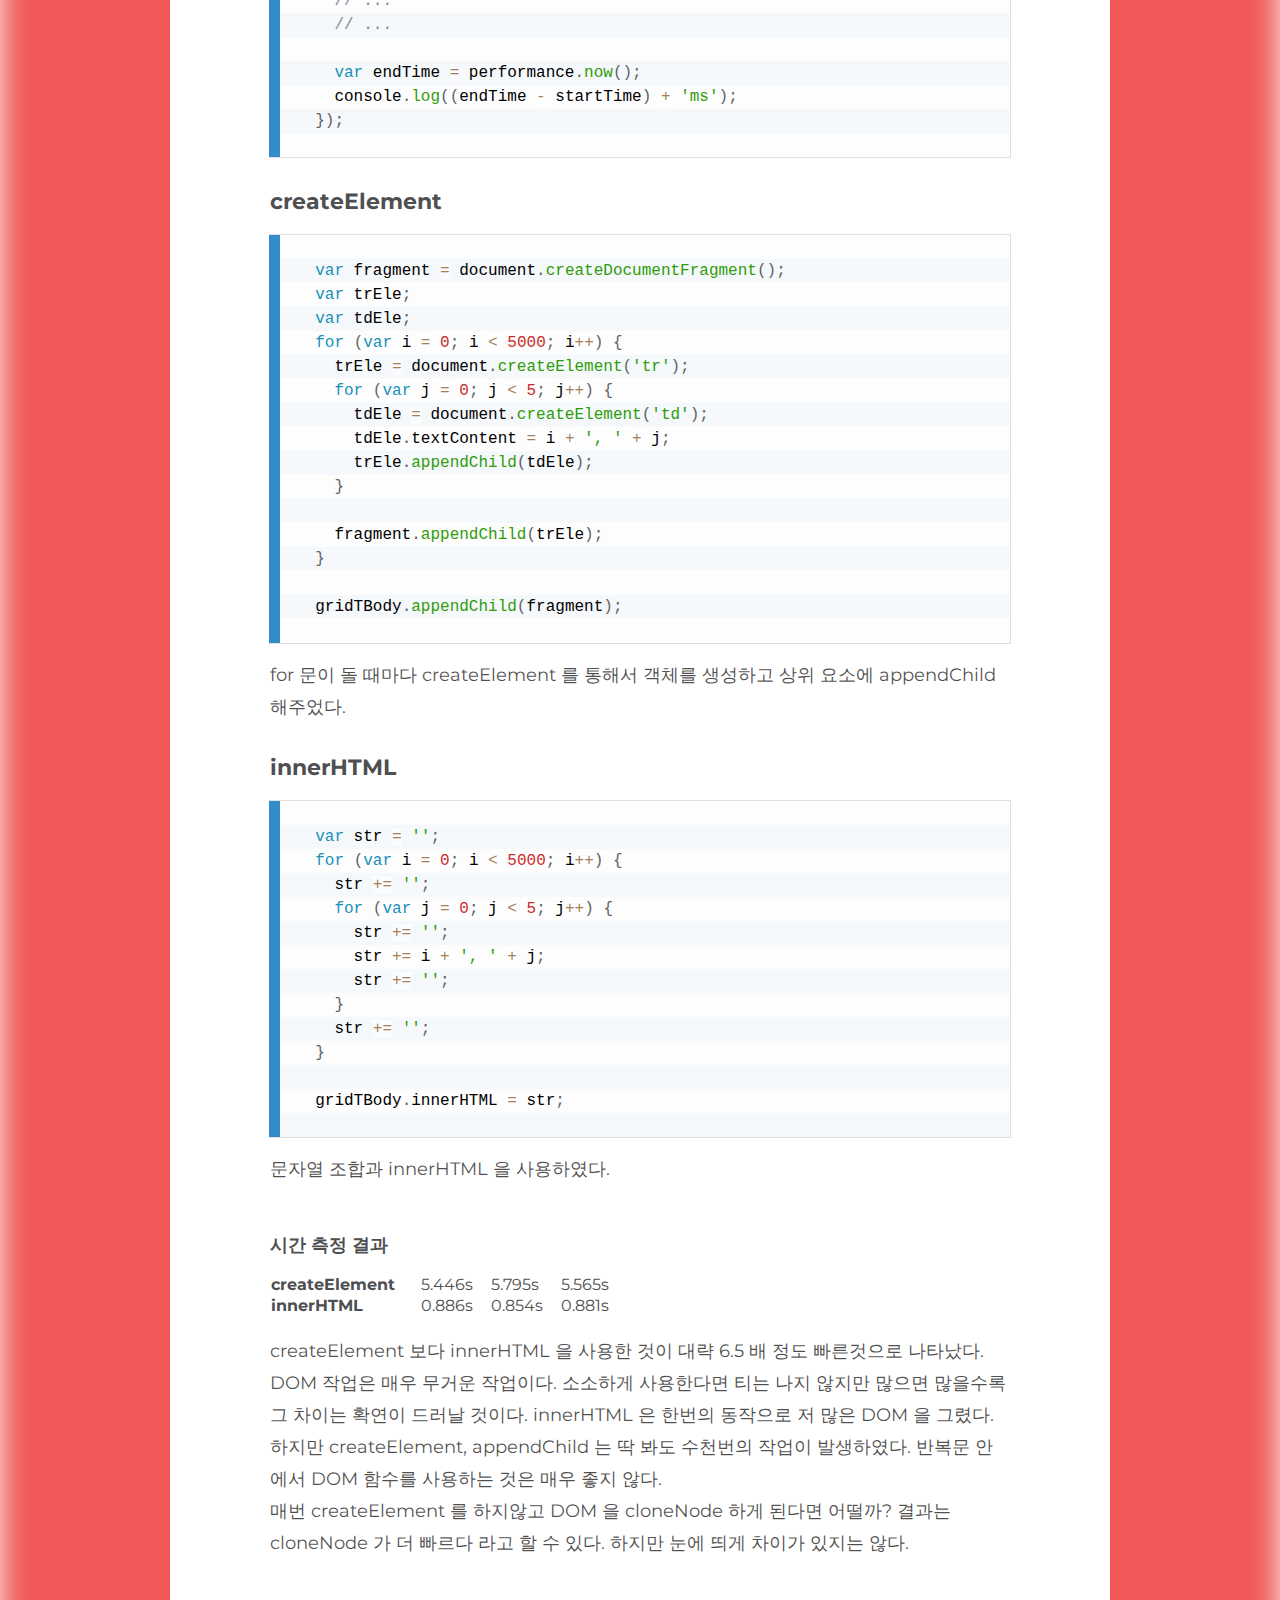
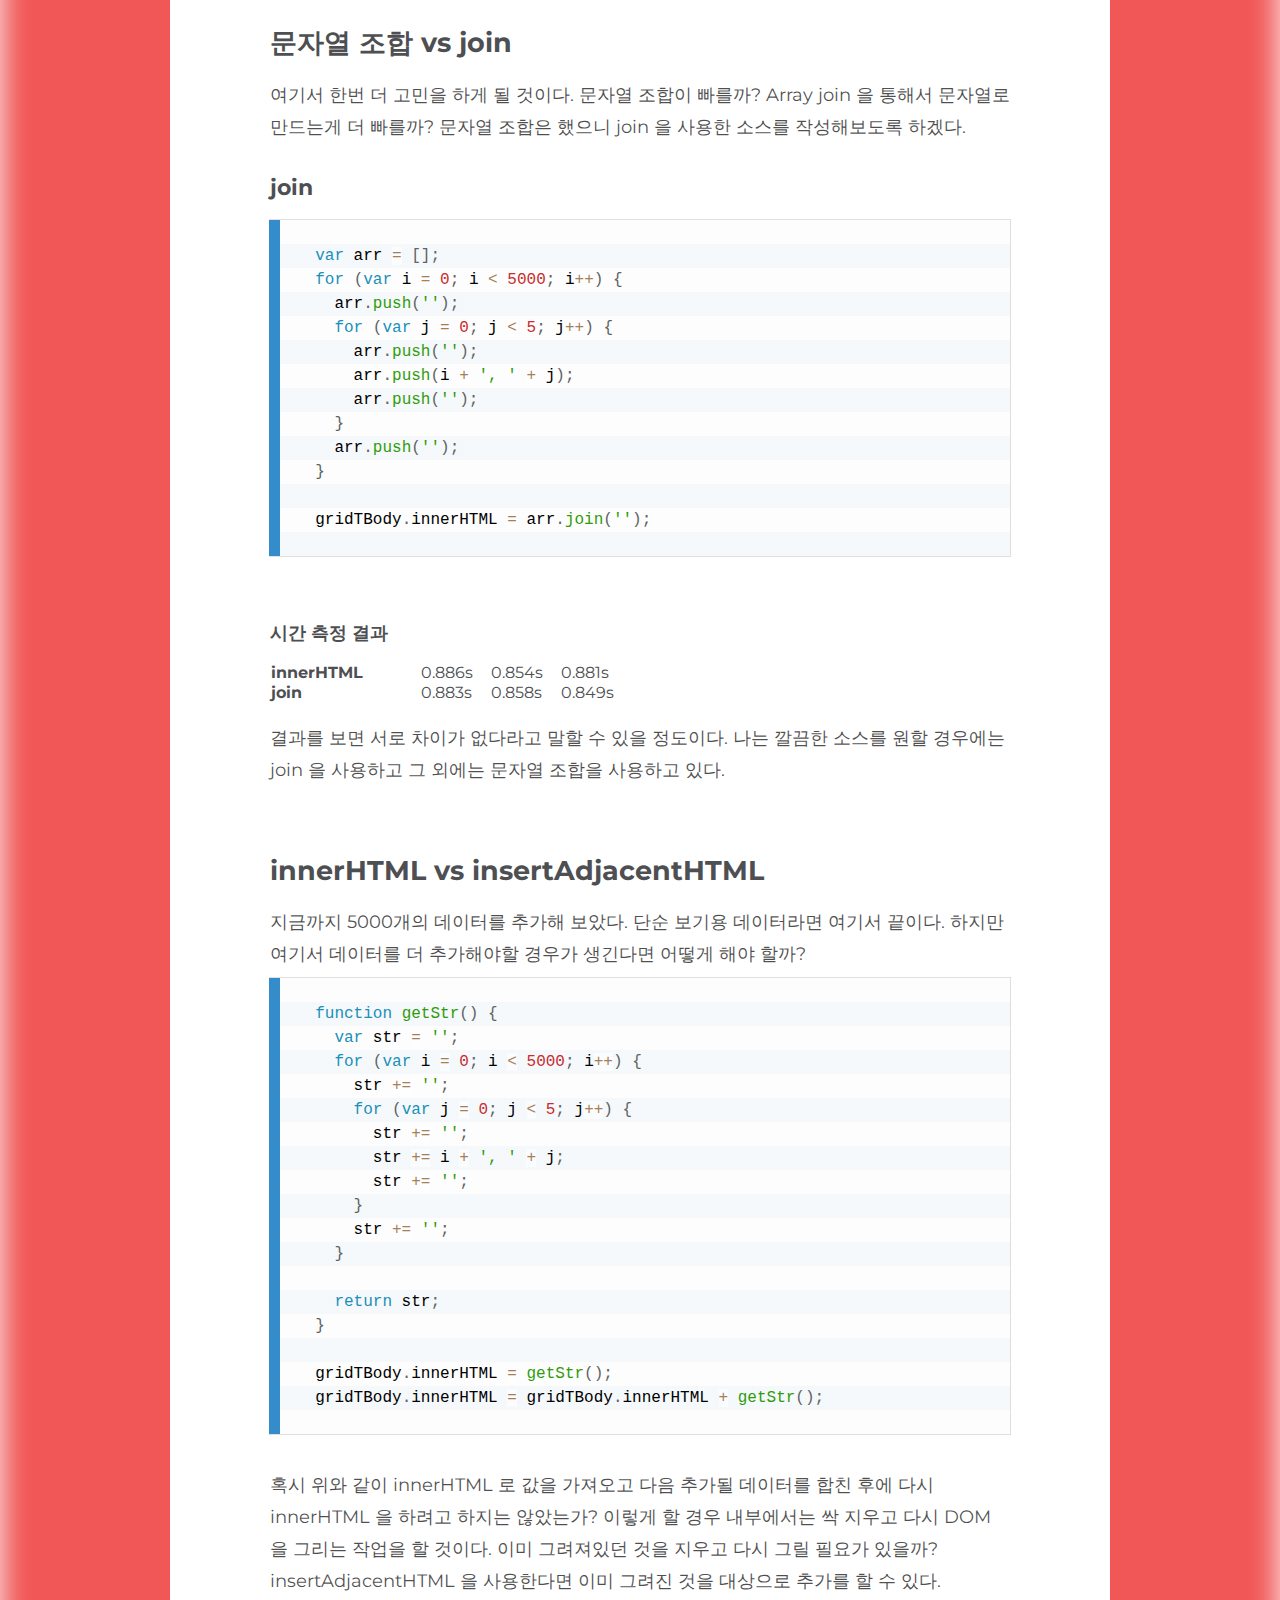
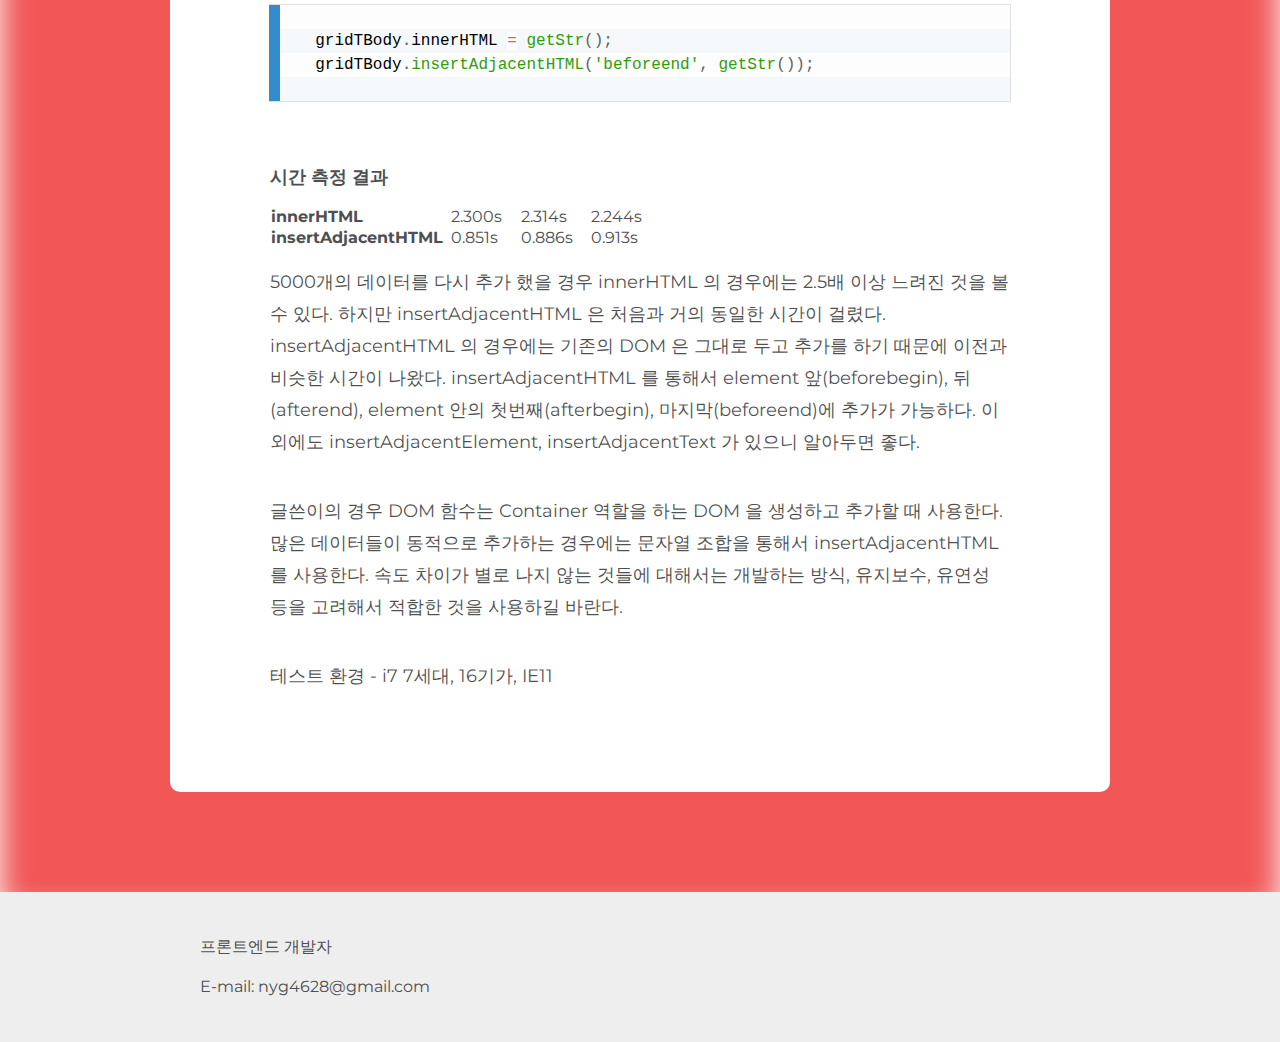
<file: public/3.html>
<!DOCTYPE html>
<html lang="en">
<head>
  <meta http-equiv="Content-type" content="text/html; charset=utf-8"/>
  <title>동적 태그 생성 및 추가</title>
<link href="main.css" rel="stylesheet"></head>
<body>
<header>
  <nav>
    <a class="logo" href="/"></a>
    <ul class="menu">
      <li><a href="/">Javascript</a></li>
      <li><a href="/category/javascript/beginner.html" href="javascript:void(0);">초급</a></li>
      <li><a href="/category/javascript/intermediate.html" href="javascript:void(0);">중급</a></li>
      <li class="disabled"><a href="javascript:void(0);" href="javascript:void(0);">고급</a></li>
      <!-- <li><a href="/category/javascript/advanced.html" class="disabled" href="javascript:void(0);">고급</a></li> -->
      <li class="disabled"><a href="javascript:void(0);" href="javascript:void(0);">플러그인 만들기</a></li>
      <!-- <li><a href="/category/javascript/plugin.html" class="disabled" href="javascript:void(0);">플러그인 만들기</a></li> -->
      <li class="disabled"><a href="javascript:void(0);" href="javascript:void(0);">저장소</a></li>
    </ul>
  </nav>
</header>
<div class="wrap">
  <main>
    <article class="header">
  <div>
    <h1>동적 태그 생성 및 추가</h1>
  </div>
</article>
    <div class="container">
      <div class="content post">
        <p>
          동적으로 DOM 을 추가하는 경우 간단한 것들은 크게 의미가 없지만
          다수의 DOM 을 추가해야 한다면 어떻게 하는 것이 가장 성능상으로 좋을까?
        </p>
        <h2>createElement vs innerHTML</h2>
        <p>
          createElement 와 innerHTML 을 사용하여
          아래의 결과가 나오도록 tbody 내부를 동적으로 추가해 보도록 하겠다.
        </p>
<pre><code class="language-html">
  &lt;button id="add" type="button"&gt;add&lt;/button&gt;
  &lt;div id="grid"&gt;
    &lt;table style="width: 300px;"&gt;
      &lt;colgroup&gt;
        &lt;col style="width: 20%;" /&gt;
        &lt;col style="width: 20%;" /&gt;
        &lt;col style="width: 20%;" /&gt;
        &lt;col style="width: 20%;" /&gt;
        &lt;col style="width: 20%;" /&gt;
      &lt;/colgroup&gt;
      &lt;tbody&gt;
        &lt;tr&gt;
          &lt;td&gt;0, 0&lt;/td&gt;&lt;td&gt;0, 1&lt;/td&gt;&lt;td&gt;0, 2&lt;/td&gt;&lt;td&gt;0, 3&lt;/td&gt;&lt;td&gt;0, 4&lt;/td&gt;
        &lt;/tr&gt;
        &lt;tr&gt;
          &lt;td&gt;1, 0&lt;/td&gt;&lt;td&gt;1, 1&lt;/td&gt;&lt;td&gt;1, 2&lt;/td&gt;&lt;td&gt;1, 3&lt;/td&gt;&lt;td&gt;1, 4&lt;/td&gt;
        &lt;/tr&gt;
        &lt;tr&gt;
          &lt;td&gt;2, 0&lt;/td&gt;&lt;td&gt;2, 1&lt;/td&gt;&lt;td&gt;2, 2&lt;/td&gt;&lt;td&gt;2, 3&lt;/td&gt;&lt;td&gt;2, 4&lt;/td&gt;
        &lt;/tr&gt; 
        ...
        ...
        &lt;tr&gt;
          &lt;td&gt;4999, 0&lt;/td&gt;&lt;td&gt;4999, 1&lt;/td&gt;&lt;td&gt;4999, 2&lt;/td&gt;&lt;td&gt;4999, 3&lt;/td&gt;&lt;td&gt;4999, 4&lt;/td&gt;
        &lt;/tr&gt;
      &lt;/tbody&gt;
    &lt;/table&gt;
  &lt;/div&gt;

</code></pre>
        <p>
          add 버튼을 누를 경우 DOM 을 추가 할 것이며, 
          performance 를 통해서 시간측정을 할 것이다.
        </p>
<pre><code class="language-javascript">
  var grid = document.getElementById('grid');
  var gridTable = grid.firstElementChild;
  var gridTBody = gridTable.tBodies[0];

  document.getElementById('add').addEventListener('click', function () {
    var startTime = performance.now();

    // ...
    // ...

    var endTime = performance.now();
    console.log((endTime - startTime) + 'ms');
  });

</code></pre>
        <h3>createElement</h3>
<pre><code class="language-javascript">
  var fragment = document.createDocumentFragment();
  var trEle;
  var tdEle;
  for (var i = 0; i < 5000; i++) {
    trEle = document.createElement('tr');
    for (var j = 0; j < 5; j++) {
      tdEle = document.createElement('td');
      tdEle.textContent = i + ', ' + j;
      trEle.appendChild(tdEle);
    }

    fragment.appendChild(trEle);
  }

  gridTBody.appendChild(fragment);

</code></pre>
        <p>
          for 문이 돌 때마다 createElement 를 통해서 객체를 생성하고
          상위 요소에 appendChild 해주었다.
        </p>
        <h3>innerHTML</h3>
<pre><code class="language-javascript">
  var str = '';
  for (var i = 0; i < 5000; i++) {
    str += '<tr>';
    for (var j = 0; j < 5; j++) {
      str += '<td>';
      str += i + ', ' + j;
      str += '</td>';
    }
    str += '</tr>';
  }

  gridTBody.innerHTML = str;

</code></pre>
        <p>
          문자열 조합과 innerHTML 을 사용하였다.
        </p>
        <br />
        <h4>
          시간 측정 결과
        </h4>
        <table>
          <colgroup>
            <col style="width: 150px;" />
            <col style="width: 70px;" />
            <col style="width: 70px;" />
            <col style="width: 70px;" />
          </colgroup>
          <tbody>
            <tr>
              <th class="f-l">createElement</th>
              <td>5.446s</td>
              <td>5.795s</td>
              <td>5.565s</td>
            </tr>
            <tr>
              <th class="f-l">innerHTML</th>
              <td>0.886s</td>
              <td>0.854s</td>
              <td>0.881s</td>
            </tr>
          </tbody>
        </table>
        <br />
        <p>
          createElement 보다 innerHTML 을 사용한 것이 대략 6.5 배 정도 빠른것으로 나타났다.
          DOM 작업은 매우 무거운 작업이다. 소소하게 사용한다면 티는 나지 않지만 많으면 많을수록
          그 차이는 확연이 드러날 것이다. innerHTML 은 한번의 동작으로 저 많은 DOM 을 그렸다.
          하지만 createElement, appendChild 는 딱 봐도 수천번의 작업이 발생하였다.
          반복문 안에서 DOM 함수를 사용하는 것은 매우 좋지 않다.
          <br />
          매번 createElement 를 하지않고 DOM 을 cloneNode 하게 된다면 어떨까?
          결과는 cloneNode 가 더 빠르다 라고 할 수 있다. 하지만 눈에 띄게 차이가 있지는 않다.
        </p>

        <br />
        <br />
        <h2>문자열 조합 vs join</h2>
        <p>
          여기서 한번 더 고민을 하게 될 것이다. 문자열 조합이 빠를까? Array join 을 통해서
          문자열로 만드는게 더 빠를까? 문자열 조합은 했으니 join 을 사용한 소스를 작성해보도록 하겠다.
        </p>
        <h3>join</h3>
<pre><code class="language-javascript">
  var arr = [];
  for (var i = 0; i < 5000; i++) {
    arr.push('<tr>');
    for (var j = 0; j < 5; j++) {
      arr.push('<td>');
      arr.push(i + ', ' + j);
      arr.push('</td>');
    }
    arr.push('</tr>');
  }

  gridTBody.innerHTML = arr.join('');

</code></pre>
        <br />
        <h4>
          시간 측정 결과
        </h4>
        <table>
          <colgroup>
            <col style="width: 150px;" />
            <col style="width: 70px;" />
            <col style="width: 70px;" />
            <col style="width: 70px;" />
          </colgroup>
          <tbody>
            <tr>
              <th class="f-l">innerHTML</th>
              <td>0.886s</td>
              <td>0.854s</td>
              <td>0.881s</td>
            </tr>
            <tr>
              <th class="f-l">join</th>
              <td>0.883s</td>
              <td>0.858s</td>
              <td>0.849s</td>
            </tr>
          </tbody>
        </table>
        <br />
        <p>
          결과를 보면 서로 차이가 없다라고 말할 수 있을 정도이다.
          나는 깔끔한 소스를 원할 경우에는 join 을 사용하고
          그 외에는 문자열 조합을 사용하고 있다.
        </p>
        <br />
        <br />
        <h2>innerHTML vs insertAdjacentHTML</h2>
        <p>
          지금까지 5000개의 데이터를 추가해 보았다. 단순 보기용 데이터라면 여기서 끝이다.
          하지만 여기서 데이터를 더 추가해야할 경우가 생긴다면 어떻게 해야 할까?
        </p>
<pre><code class="language-javascript">
  function getStr() {
    var str = '';
    for (var i = 0; i < 5000; i++) {
      str += '<tr>';
      for (var j = 0; j < 5; j++) {
        str += '<td>';
        str += i + ', ' + j;
        str += '</td>';
      }
      str += '</tr>';
    }
    
    return str;
  }

  gridTBody.innerHTML = getStr();
  gridTBody.innerHTML = gridTBody.innerHTML + getStr();

</code></pre>
        <br />
        <p>
          혹시 위와 같이 innerHTML 로 값을 가져오고 다음 추가될 데이터를 합친 후에
          다시 innerHTML 을 하려고 하지는 않았는가? 
          이렇게 할 경우 내부에서는 싹 지우고 다시 DOM 을 그리는 작업을 할 것이다.
          이미 그려져있던 것을 지우고 다시 그릴 필요가 있을까?
          insertAdjacentHTML 을 사용한다면 이미 그려진 것을 대상으로
          추가를 할 수 있다.
        </p>
<pre><code class="language-javascript">
  gridTBody.innerHTML = getStr();
  gridTBody.insertAdjacentHTML('beforeend', getStr());

</code></pre>
        <br />
        <h4>
          시간 측정 결과
        </h4>
        <table>
          <colgroup>
            <col style="width: 180px;" />
            <col style="width: 70px;" />
            <col style="width: 70px;" />
            <col style="width: 70px;" />
          </colgroup>
          <tbody>
            <tr>
              <th class="f-l">innerHTML</th>
              <td>2.300s</td>
              <td>2.314s</td>
              <td>2.244s</td>
            </tr>
            <tr>
              <th class="f-l">insertAdjacentHTML</th>
              <td>0.851s</td>
              <td>0.886s</td>
              <td>0.913s</td>
            </tr>
          </tbody>
        </table>
        <br />
        <p>
          5000개의 데이터를 다시 추가 했을 경우 innerHTML 의 경우에는 2.5배 이상 느려진 것을 볼 수 있다.
          하지만 insertAdjacentHTML 은 처음과 거의 동일한 시간이 걸렸다. insertAdjacentHTML 의 경우에는
          기존의 DOM 은 그대로 두고 추가를 하기 때문에 이전과 비슷한 시간이 나왔다.
          insertAdjacentHTML 를 통해서 element 앞(beforebegin), 뒤(afterend), element 안의 첫번째(afterbegin), 마지막(beforeend)에 추가가 가능하다.
          이 외에도 insertAdjacentElement, insertAdjacentText 가 있으니 알아두면 좋다.
        </p>
        <br />
        <br />
        <p class="result">
          글쓴이의 경우 DOM 함수는 Container 역할을 하는 DOM 을 생성하고 추가할 때 사용한다.
          많은 데이터들이 동적으로 추가하는 경우에는 문자열 조합을 통해서 insertAdjacentHTML 를 사용한다.
          속도 차이가 별로 나지 않는 것들에 대해서는 개발하는 방식, 유지보수, 유연성 등을 고려해서 적합한 것을 사용하길 바란다.
        </p>
        <br />
        <br />
        <p>
          테스트 환경 - i7 7세대, 16기가, IE11
        </p>
      </div>
    </div>
  </main>
</div>
<footer>
  <p>
    프론트엔드 개발자
    <br />
    E-mail: nyg4628@gmail.com
  </p>
</footer>
<script>
  window.addEventListener('load', function () {
    G.activeMenu(2);
  });
</script>
<script src="main.bundle.js"></script></body>
</html>
</file>
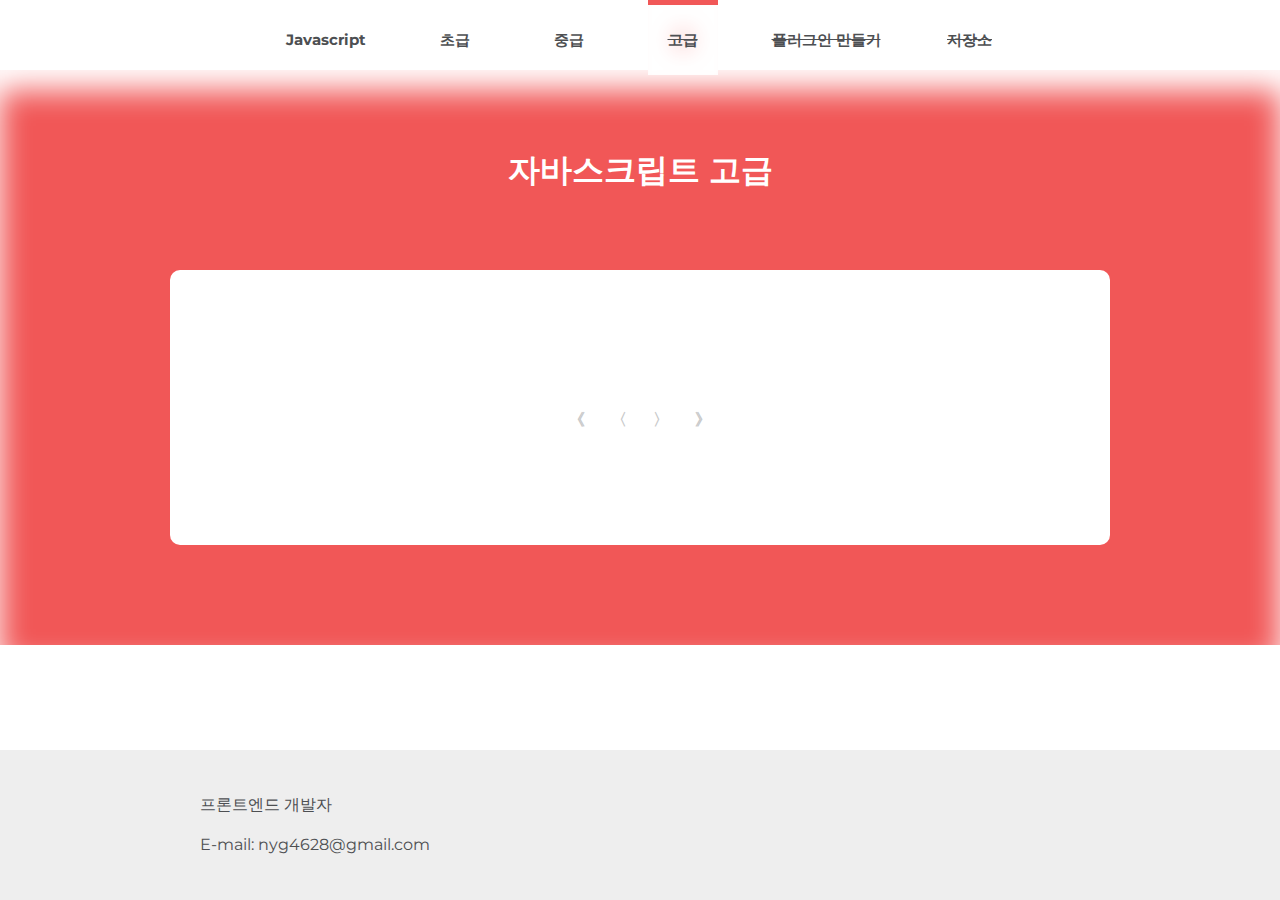
<file: public/category/javascript/advanced.html>
<!DOCTYPE html>
<html lang="en">
<head>
  <meta http-equiv="Content-type" content="text/html; charset=utf-8"/>
  <title>자바스크립트 고급</title>
<link href="../../main.css" rel="stylesheet"></head>
<body>
<header>
  <nav>
    <a class="logo" href="/"></a>
    <ul class="menu">
      <li><a href="/">Javascript</a></li>
      <li><a href="/category/javascript/beginner.html" href="javascript:void(0);">초급</a></li>
      <li><a href="/category/javascript/intermediate.html" href="javascript:void(0);">중급</a></li>
      <li class="disabled"><a href="javascript:void(0);" href="javascript:void(0);">고급</a></li>
      <!-- <li><a href="/category/javascript/advanced.html" class="disabled" href="javascript:void(0);">고급</a></li> -->
      <li class="disabled"><a href="javascript:void(0);" href="javascript:void(0);">플러그인 만들기</a></li>
      <!-- <li><a href="/category/javascript/plugin.html" class="disabled" href="javascript:void(0);">플러그인 만들기</a></li> -->
      <li class="disabled"><a href="javascript:void(0);" href="javascript:void(0);">저장소</a></li>
    </ul>
  </nav>
</header>
<div class="wrap">
  <main>
    <article class="header">
  <div>
    <h1>자바스크립트 고급</h1>
  </div>
</article>
    <div class="container">
      <div class="content">
        <section class="post-list-pnl">
  <ul id="post-list">
    
  </ul>
  <div id="pager" class="pager-pnl">

</div>
</section>
      </div>
    </div> 
  </main>
</div>
<footer>
  <p>
    프론트엔드 개발자
    <br />
    E-mail: nyg4628@gmail.com
  </p>
</footer>
<script>
  window.addEventListener('load', function () {
    G.activeMenu(3);
    G.connectPostToPager(10, 13);
  });
</script>
<script src="../../main.bundle.js"></script></body>
</html>
</file>
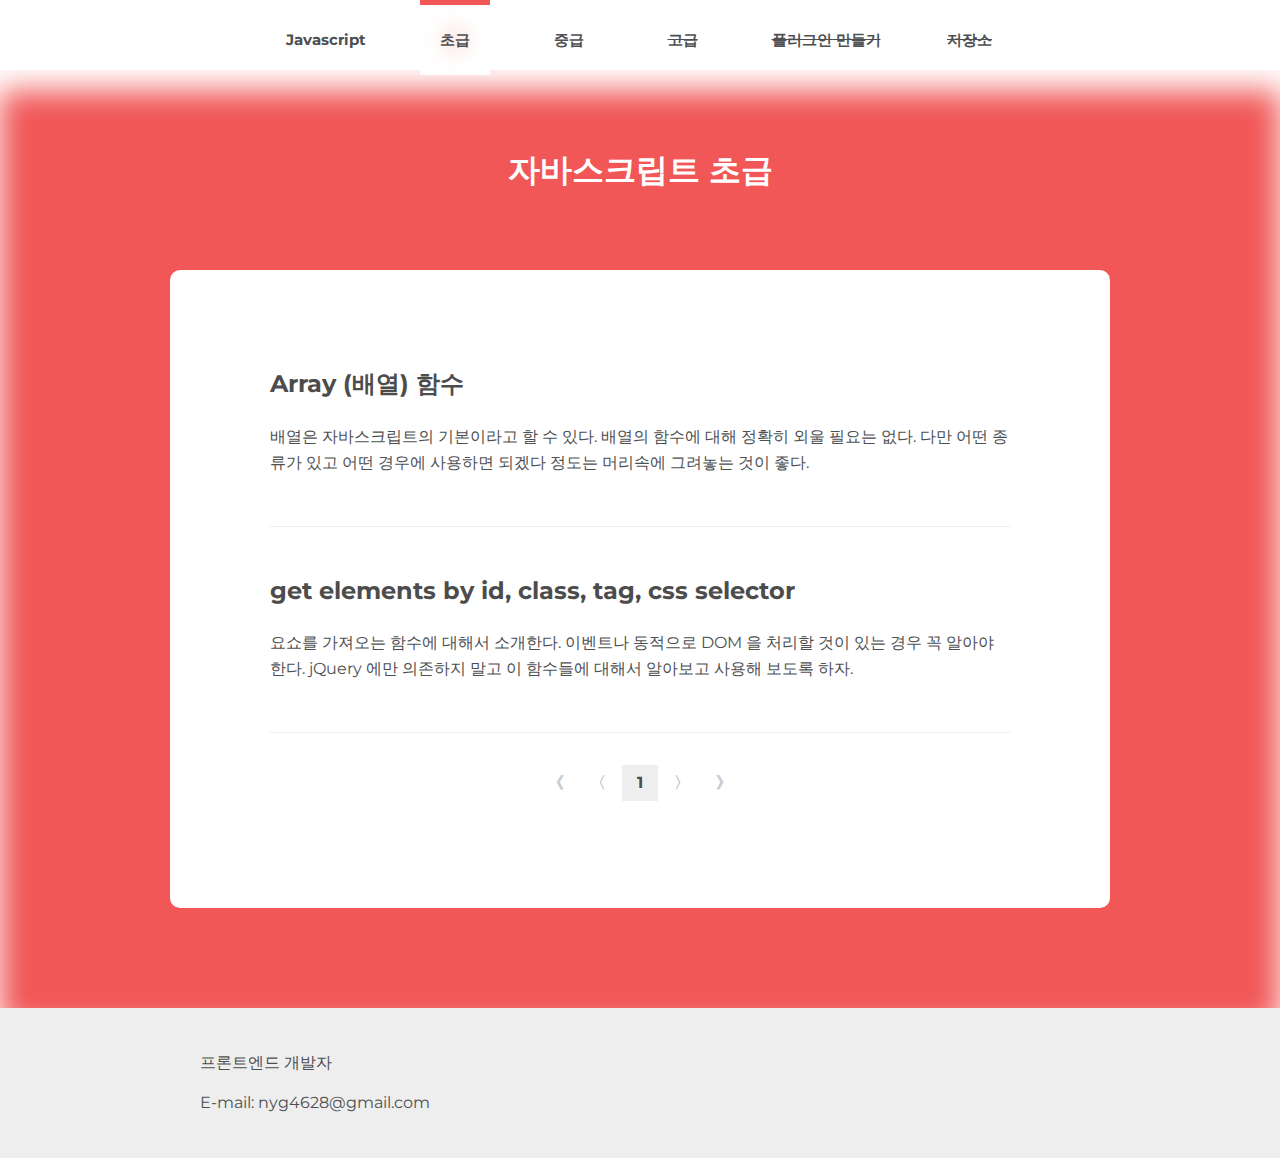
<file: public/category/javascript/beginner.html>
<!DOCTYPE html>
<html lang="en">
<head>
  <meta http-equiv="Content-type" content="text/html; charset=utf-8"/>
  <title>자바스크립트 초급</title>
<link href="../../main.css" rel="stylesheet"></head>
<body>
<header>
  <nav>
    <a class="logo" href="/"></a>
    <ul class="menu">
      <li><a href="/">Javascript</a></li>
      <li><a href="/category/javascript/beginner.html" href="javascript:void(0);">초급</a></li>
      <li><a href="/category/javascript/intermediate.html" href="javascript:void(0);">중급</a></li>
      <li class="disabled"><a href="javascript:void(0);" href="javascript:void(0);">고급</a></li>
      <!-- <li><a href="/category/javascript/advanced.html" class="disabled" href="javascript:void(0);">고급</a></li> -->
      <li class="disabled"><a href="javascript:void(0);" href="javascript:void(0);">플러그인 만들기</a></li>
      <!-- <li><a href="/category/javascript/plugin.html" class="disabled" href="javascript:void(0);">플러그인 만들기</a></li> -->
      <li class="disabled"><a href="javascript:void(0);" href="javascript:void(0);">저장소</a></li>
    </ul>
  </nav>
</header>
<div class="wrap">
  <main>
    <article class="header">
  <div>
    <h1>자바스크립트 초급</h1>
  </div>
</article>
    <div class="container">
      <div class="content">
        <section class="post-list-pnl">
  <ul id="post-list">
    
  </ul>
  <div id="pager" class="pager-pnl">

</div>
</section>
      </div>
    </div> 
  </main>
</div>
<footer>
  <p>
    프론트엔드 개발자
    <br />
    E-mail: nyg4628@gmail.com
  </p>
</footer>
<script>
  window.addEventListener('load', function () {
    G.activeMenu(1);
    G.connectPostToPager(10, 11);
  });
</script>
<script src="../../main.bundle.js"></script></body>
</html>
</file>
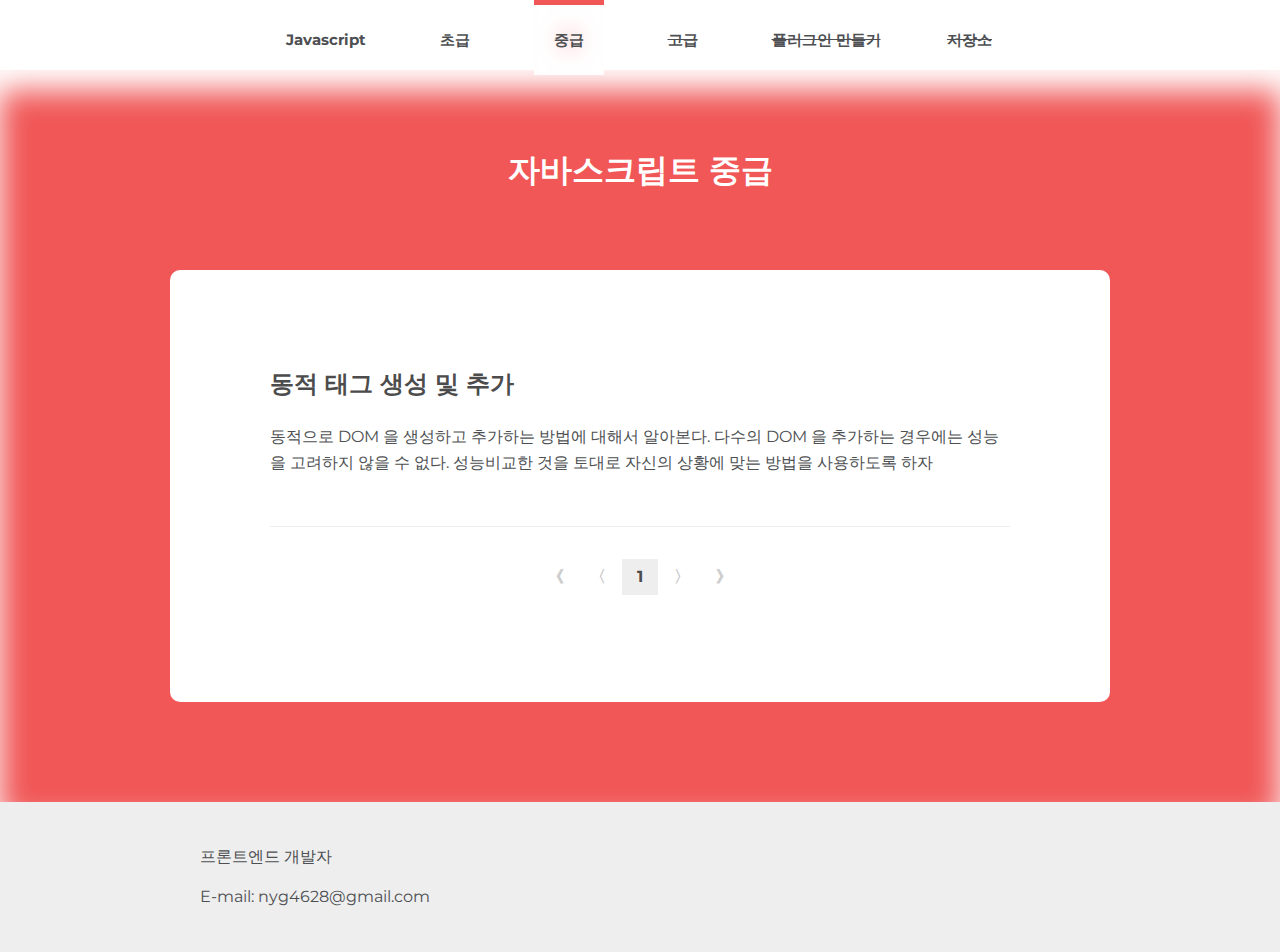
<file: public/category/javascript/intermediate.html>
<!DOCTYPE html>
<html lang="en">
<head>
  <meta http-equiv="Content-type" content="text/html; charset=utf-8"/>
  <title>자바스크립트 중급</title>
<link href="../../main.css" rel="stylesheet"></head>
<body>
<header>
  <nav>
    <a class="logo" href="/"></a>
    <ul class="menu">
      <li><a href="/">Javascript</a></li>
      <li><a href="/category/javascript/beginner.html" href="javascript:void(0);">초급</a></li>
      <li><a href="/category/javascript/intermediate.html" href="javascript:void(0);">중급</a></li>
      <li class="disabled"><a href="javascript:void(0);" href="javascript:void(0);">고급</a></li>
      <!-- <li><a href="/category/javascript/advanced.html" class="disabled" href="javascript:void(0);">고급</a></li> -->
      <li class="disabled"><a href="javascript:void(0);" href="javascript:void(0);">플러그인 만들기</a></li>
      <!-- <li><a href="/category/javascript/plugin.html" class="disabled" href="javascript:void(0);">플러그인 만들기</a></li> -->
      <li class="disabled"><a href="javascript:void(0);" href="javascript:void(0);">저장소</a></li>
    </ul>
  </nav>
</header>
<div class="wrap">
  <main>
    <article class="header">
  <div>
    <h1>자바스크립트 중급</h1>
  </div>
</article>
    <div class="container">
      <div class="content">
        <section class="post-list-pnl">
  <ul id="post-list">
    
  </ul>
  <div id="pager" class="pager-pnl">

</div>
</section>
      </div>
    </div> 
  </main>
</div>
<footer>
  <p>
    프론트엔드 개발자
    <br />
    E-mail: nyg4628@gmail.com
  </p>
</footer>
<script>
  window.addEventListener('load', function () {
    G.activeMenu(2);
    G.connectPostToPager(10, 12);
  });
</script>
<script src="../../main.bundle.js"></script></body>
</html>
</file>
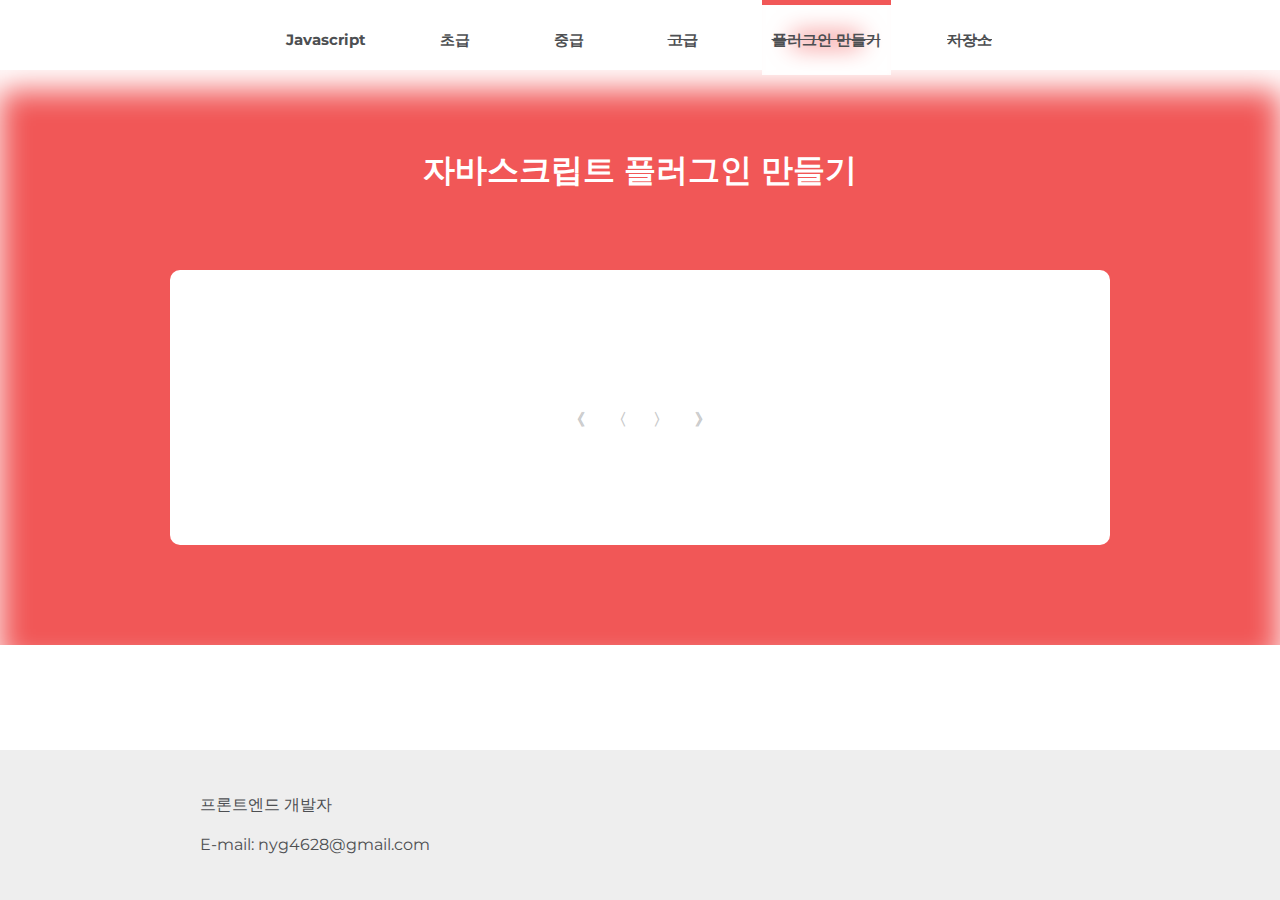
<file: public/category/javascript/plugin.html>
<!DOCTYPE html>
<html lang="en">
<head>
  <meta http-equiv="Content-type" content="text/html; charset=utf-8"/>
  <title>자바스크립트 플러그인 만들기</title>
<link href="../../main.css" rel="stylesheet"></head>
<body>
<header>
  <nav>
    <a class="logo" href="/"></a>
    <ul class="menu">
      <li><a href="/">Javascript</a></li>
      <li><a href="/category/javascript/beginner.html" href="javascript:void(0);">초급</a></li>
      <li><a href="/category/javascript/intermediate.html" href="javascript:void(0);">중급</a></li>
      <li class="disabled"><a href="javascript:void(0);" href="javascript:void(0);">고급</a></li>
      <!-- <li><a href="/category/javascript/advanced.html" class="disabled" href="javascript:void(0);">고급</a></li> -->
      <li class="disabled"><a href="javascript:void(0);" href="javascript:void(0);">플러그인 만들기</a></li>
      <!-- <li><a href="/category/javascript/plugin.html" class="disabled" href="javascript:void(0);">플러그인 만들기</a></li> -->
      <li class="disabled"><a href="javascript:void(0);" href="javascript:void(0);">저장소</a></li>
    </ul>
  </nav>
</header>
<div class="wrap">
  <main>
    <article class="header">
  <div>
    <h1>자바스크립트 플러그인 만들기</h1>
  </div>
</article>
    <div class="container">
      <div class="content">
        <section class="post-list-pnl">
  <ul id="post-list">
    
  </ul>
  <div id="pager" class="pager-pnl">

</div>
</section>
      </div>
    </div> 
  </main>
</div>
<footer>
  <p>
    프론트엔드 개발자
    <br />
    E-mail: nyg4628@gmail.com
  </p>
</footer>
<script>
  window.addEventListener('load', function () {
    G.activeMenu(4);
    G.connectPostToPager(10, 14);
  });
</script>
<script src="../../main.bundle.js"></script></body>
</html>
</file>
<file: public/main.css>
@import url(https://fonts.googleapis.com/css?family=Montserrat);
@charset "UTF-8";
/*! sanitize.css v6.0.0 | CC0 License | github.com/csstools/sanitize.css */
/* Document
 * ========================================================================== */
/**
 * 1. Remove repeating backgrounds in all browsers (opinionated).
 * 2. Add border box sizing in all browsers (opinionated).
 */
*,
::before,
::after {
  background-repeat: no-repeat;
  /* 1 */
  -webkit-box-sizing: border-box;
          box-sizing: border-box;
  /* 2 */ }

/**
 * 1. Add text decoration inheritance in all browsers (opinionated).
 * 2. Add vertical alignment inheritance in all browsers (opinionated).
 */
::before,
::after {
  text-decoration: inherit;
  /* 1 */
  vertical-align: inherit;
  /* 2 */ }

/**
 * 1. Correct the line height in all browsers.
 * 2. Add the default cursor in all browsers (opinionated).
 * 3. Prevent adjustments of font size after orientation changes in
 *    IE on Windows Phone and in iOS.
 * 4. Breaks words to prevent prevent overflow in all browsers (opinionated).
 */
html {
  line-height: 1.15;
  /* 1 */
  cursor: default;
  /* 2 */
  -ms-text-size-adjust: 100%;
  /* 3 */
  -webkit-text-size-adjust: 100%;
  /* 3 */
  word-break: break-word;
  /* 4 */ }

/* Sections
 * ========================================================================== */
/**
 * Remove the margin in all browsers (opinionated).
 */
body {
  margin: 0; }

/**
 * Correct the font size and margin on `h1` elements within `section` and
 * `article` contexts in Chrome, Firefox, and Safari.
 */
h1 {
  font-size: 2em;
  margin: 0.67em 0; }

/* Grouping content
 * ========================================================================== */
/**
 * 1. Add the correct box sizing in Firefox.
 * 2. Show the overflow in Edge and IE.
 */
hr {
  -webkit-box-sizing: content-box;
          box-sizing: content-box;
  /* 1 */
  height: 0;
  /* 1 */
  overflow: visible;
  /* 2 */ }

/**
 * Add the correct display in IE.
 */
main {
  display: block; }

/**
 * Remove the list style on navigation lists in all browsers (opinionated).
 */
nav ol,
nav ul {
  list-style: none; }

/**
 * 1. Correct the inheritance and scaling of font size in all browsers.
 * 2. Correct the odd `em` font sizing in all browsers.
 */
pre {
  font-family: monospace, monospace;
  /* 1 */
  font-size: 1em;
  /* 2 */ }

/* Text-level semantics
 * ========================================================================== */
/**
 * Remove the gray background on active links in IE 10.
 */
a {
  background-color: transparent; }

/**
 * Add the correct text decoration in Edge, IE, Opera, and Safari.
 */
abbr[title] {
  text-decoration: underline;
  -webkit-text-decoration: underline dotted;
          text-decoration: underline dotted; }

/**
 * Add the correct font weight in Chrome, Edge, and Safari.
 */
b,
strong {
  font-weight: bolder; }

/**
 * 1. Correct the inheritance and scaling of font size in all browsers.
 * 2. Correct the odd `em` font sizing in all browsers.
 */
code,
kbd,
samp {
  font-family: monospace, monospace;
  /* 1 */
  font-size: 1em;
  /* 2 */ }

/**
 * Add the correct font size in all browsers.
 */
small {
  font-size: 80%; }

/*
 * Remove the text shadow on text selections in Firefox 61- (opinionated).
 * 1. Restore the coloring undone by defining the text shadow
 *    in all browsers (opinionated).
 */
::-moz-selection {
  background-color: #b3d4fc;
  /* 1 */
  color: #000;
  /* 1 */
  text-shadow: none; }

::selection {
  background-color: #b3d4fc;
  /* 1 */
  color: #000;
  /* 1 */
  text-shadow: none; }

/* Embedded content
 * ========================================================================== */
/*
 * Change the alignment on media elements in all browers (opinionated).
 */
audio,
canvas,
iframe,
img,
svg,
video {
  vertical-align: middle; }

/**
 * Add the correct display in IE 9-.
 */
audio,
video {
  display: inline-block; }

/**
 * Add the correct display in iOS 4-7.
 */
audio:not([controls]) {
  display: none;
  height: 0; }

/**
 * Remove the border on images inside links in IE 10-.
 */
img {
  border-style: none; }

/**
 * Change the fill color to match the text color in all browsers (opinionated).
 */
svg {
  fill: currentColor; }

/**
 * Hide the overflow in IE.
 */
svg:not(:root) {
  overflow: hidden; }

/* Tabular data
 * ========================================================================== */
/**
 * Collapse border spacing in all browsers (opinionated).
 */
table {
  border-collapse: collapse; }

/* Forms
 * ========================================================================== */
/**
 * Remove the margin in Firefox and Safari.
 */
button,
input,
optgroup,
select,
textarea {
  margin: 0; }

/**
 * Inherit styling in all browsers (opinionated).
 */
button,
input,
select,
textarea {
  font-family: inherit;
  font-size: inherit;
  line-height: inherit; }

/**
 * 1. Show the overflow in IE.
 * 2. Remove the inheritance of text transform in Edge, Firefox, and IE.
 */
button {
  overflow: visible;
  /* 1 */
  text-transform: none;
  /* 2 */ }

/**
 * Correct the inability to style clickable types in iOS and Safari.
 */
button,
[type="button"],
[type="reset"],
[type="submit"] {
  -webkit-appearance: button; }

/**
 * Restore the focus styles unset by the previous rule in Firefox.
 */
button:-moz-focusring,
[type="button"]:-moz-focusring,
[type="reset"]:-moz-focusring,
[type="submit"]:-moz-focusring {
  outline: 1px dotted ButtonText; }

/**
 * Remove the inner border and padding in Firefox.
 */
::-moz-focus-inner {
  border-style: none;
  padding: 0; }

/**
 * Correct the padding in Firefox.
 */
fieldset {
  padding: 0.35em 0.75em 0.625em; }

/**
 * Show the overflow in Edge and IE.
 */
input {
  overflow: visible; }

/**
 * 1. Correct the text wrapping in Edge and IE.
 * 2. Correct the color inheritance from `fieldset` elements in IE.
 * 3. Remove the padding so developers are not caught out when they zero out
 *    `fieldset` elements in all browsers.
 */
legend {
  -webkit-box-sizing: border-box;
          box-sizing: border-box;
  /* 1 */
  color: inherit;
  /* 2 */
  display: table;
  /* 1 */
  max-width: 100%;
  /* 1 */
  padding: 0;
  /* 3 */
  white-space: normal;
  /* 1 */ }

/**
 * 1. Add the correct display in Edge and IE.
 * 2. Add the correct vertical alignment in Chrome, Firefox, and Opera.
 */
progress {
  display: inline-block;
  /* 1 */
  vertical-align: baseline;
  /* 2 */ }

/**
 * Remove the inheritance of text transform in Firefox.
 */
select {
  text-transform: none; }

/**
 * 1. Remove the default vertical scrollbar in IE.
 * 2. Change the resize direction on textareas in all browsers (opinionated).
 */
textarea {
  overflow: auto;
  /* 1 */
  resize: vertical;
  /* 2 */ }

/**
 * 1. Add the correct box sizing in IE 10-.
 * 2. Remove the padding in IE 10-.
 */
[type="checkbox"],
[type="radio"] {
  -webkit-box-sizing: border-box;
          box-sizing: border-box;
  /* 1 */
  padding: 0;
  /* 2 */ }

/**
 * Correct the cursor style of increment and decrement buttons in Chrome.
 */
::-webkit-inner-spin-button,
::-webkit-outer-spin-button {
  height: auto; }

/**
 * 1. Correct the odd appearance in Chrome and Safari.
 * 2. Correct the outline style in Safari.
 */
[type="search"] {
  -webkit-appearance: textfield;
  /* 1 */
  outline-offset: -2px;
  /* 2 */ }

/**
 * Remove the inner padding in Chrome and Safari on macOS.
 */
::-webkit-search-decoration {
  -webkit-appearance: none; }

/**
 * 1. Correct the inability to style clickable types in iOS and Safari.
 * 2. Change font properties to `inherit` in Safari.
 */
::-webkit-file-upload-button {
  -webkit-appearance: button;
  /* 1 */
  font: inherit;
  /* 2 */ }

/* Interactive
 * ========================================================================== */
/*
 * Add the correct display in Edge and IE.
 */
details {
  display: block; }

/*
 * Add the correct styles in Edge, IE, and Safari.
 */
dialog {
  background-color: white;
  border: solid;
  color: black;
  display: block;
  height: -moz-fit-content;
  height: -webkit-fit-content;
  height: fit-content;
  left: 0;
  margin: auto;
  padding: 1em;
  position: absolute;
  right: 0;
  width: -moz-fit-content;
  width: -webkit-fit-content;
  width: fit-content; }

dialog:not([open]) {
  display: none; }

/*
 * Add the correct display in all browsers.
 */
summary {
  display: list-item; }

/* Scripting
 * ========================================================================== */
/**
 * Add the correct display in IE 9-.
 */
canvas {
  display: inline-block; }

/**
 * Add the correct display in IE.
 */
template {
  display: none; }

/* User interaction
 * ========================================================================== */
/*
 * 1. Remove the tapping delay on clickable elements in all browsers (opinionated).
 * 2. Remove the tapping delay in IE 10.
 */
a,
area,
button,
input,
label,
select,
summary,
textarea,
[tabindex] {
  -ms-touch-action: manipulation;
  /* 1 */
  touch-action: manipulation;
  /* 2 */ }

/**
 * Add the correct display in IE 10-.
 */
[hidden] {
  display: none; }

/* Accessibility
 * ========================================================================== */
/**
 * Change the cursor on busy elements in all browsers (opinionated).
 */
[aria-busy="true"] {
  cursor: progress; }

/*
 * Change the cursor on control elements in all browsers (opinionated).
 */
[aria-controls] {
  cursor: pointer; }

/*
 * Change the cursor on disabled, not-editable, or otherwise
 * inoperable elements in all browsers (opinionated).
 */
[aria-disabled],
[disabled] {
  cursor: disabled; }

/*
 * Change the display on visually hidden accessible elements
 * in all browsers (opinionated).
 */
[aria-hidden="false"][hidden]:not(:focus) {
  clip: rect(0, 0, 0, 0);
  display: inherit;
  position: absolute; }

footer, .pager-pnl {
  display: -webkit-box;
  display: -ms-flexbox;
  display: flex;
  -webkit-box-align: center;
      -ms-flex-align: center;
          align-items: center;
  -webkit-box-pack: center;
      -ms-flex-pack: center;
          justify-content: center; }

.comment-list-pnl .comment-editor .writor input, .comment-list-pnl .comment-editor .contents div, .comment-list-pnl .comment-editor .actions button {
  border: 1px solid #c2c4c5;
  border-radius: 5px;
  -webkit-box-shadow: inset 0 3px 3px 0 rgba(0, 0, 0, 0.05);
          box-shadow: inset 0 3px 3px 0 rgba(0, 0, 0, 0.05); }

html, body {
  width: 100%;
  height: 100%;
  min-width: 1000px; }

.wrap {
  min-height: calc(100vh - 220px); }
  .wrap main {
    padding-bottom: 100px;
    background: #f15757;
    -webkit-box-shadow: inset 0px 20px 30px 0px white;
    box-shadow: inset 0px 20px 30px 0px white; }

.container {
  padding: 100px;
  width: 940px;
  margin: 0 auto;
  border-radius: 10px;
  background: #fff; }

* {
  -webkit-box-sizing: border-box;
          box-sizing: border-box; }

html, body, nav, ul, h1, h2, h3, h4, h5, h6, p, button, input {
  margin: 0;
  border: 0;
  padding: 0;
  outline: 0; }

button {
  background: none;
  cursor: pointer; }

html {
  scroll-behavior: smooth; }

body {
  font-family: 'Montserrat', sans-serif;
  color: #4d4f52; }

ul {
  list-style: none; }

a {
  text-decoration: none; }

.post-list-pnl > ul li {
  border-bottom: 1px solid #eee; }
  .post-list-pnl > ul li a {
    padding: 50px 0;
    display: block; }
    .post-list-pnl > ul li a h3 {
      font-size: 24px;
      color: #4c4c4c; }
    .post-list-pnl > ul li a p {
      margin-top: 26px;
      line-height: 26px;
      max-height: 52px;
      display: -webkit-box;
      -webkit-line-clamp: 2;
      -webkit-box-orient: vertical;
      text-overflow: ellipsis;
      word-wrap: break-word;
      overflow: hidden;
      color: #4d4f52; }
  .post-list-pnl > ul li:first-child > a {
    padding-top: 0; }

.bold {
  font-weight: 700; }

.f-l {
  text-align: left; }

.f-c {
  text-align: center; }

.f-r {
  text-align: right; }

header {
  height: 70px; }
  header a.active, header a:hover {
    color: #4c4c4c; }
  header nav .logo {
    height: 60px;
    width: 200px;
    top: 5px;
    font-size: 20px;
    position: absolute;
    text-align: center; }
  header nav .menu {
    margin: 0;
    padding: 0;
    text-align: center; }
    header nav .menu li {
      margin: 0 20px;
      min-width: 70px;
      line-height: 70px;
      list-style: none;
      display: inline-block; }
      header nav .menu li a {
        padding: 0 10px;
        font-size: 15px;
        font-weight: 700;
        color: #4d4f52;
        position: relative; }
      header nav .menu li.disabled a {
        text-decoration: line-through;
        cursor: auto; }
      header nav .menu li.active {
        border-top: 5px solid #f15757;
        background: #f15757;
        -webkit-box-shadow: inset 0px 0px 25px 30px white;
        box-shadow: inset 0px 0px 25px 30px white; }
      header nav .menu li:hover:not(.disabled) {
        background: #f15757;
        -webkit-box-shadow: inset 0px 0px 25px 30px white;
        box-shadow: inset 0px 0px 25px 30px white; }

footer {
  height: 150px;
  padding: 5px 200px;
  line-height: 40px;
  background-color: #eee;
  -webkit-box-pack: left;
      -ms-flex-pack: left;
          justify-content: left; }

article.banner {
  width: 100%;
  height: 450px;
  background: url(./img/agenda.jpg) no-repeat center;
  background-size: 100% 100%;
  text-align: center; }
  article.banner > div {
    height: 100%;
    display: -webkit-box;
    display: -ms-flexbox;
    display: flex;
    -webkit-box-align: center;
        -ms-flex-align: center;
            align-items: center;
    -webkit-box-pack: center;
        -ms-flex-pack: center;
            justify-content: center;
    color: #fff; }
    article.banner > div h1 {
      font-size: 32px;
      letter-spacing: .2em; }

article.header {
  height: 200px;
  color: #fff; }
  article.header > div {
    height: 100%;
    display: -webkit-box;
    display: -ms-flexbox;
    display: flex;
    -webkit-box-align: center;
        -ms-flex-align: center;
            align-items: center;
    -webkit-box-pack: center;
        -ms-flex-pack: center;
            justify-content: center; }

.post h1, .post h2, .post h3, .post h4 {
  margin-top: 32px;
  margin-bottom: 20px; }

.post h5, .post h6 {
  margin-bottom: 10px; }

.post h1 {
  font-size: 2rem; }

.post h2 {
  font-size: 1.7rem; }

.post h3 {
  font-size: 1.4rem; }
  .post h3.star {
    padding-left: 30px;
    position: relative; }
    .post h3.star:before {
      content: '\25B6';
      left: 0;
      position: absolute; }
  .post h3.link {
    text-decoration: underline; }

.post h4 {
  font-size: 1.1rem; }

.post h5 {
  font-size: 0.83em; }

.post p {
  font-size: 18px;
  line-height: 2rem;
  color: rgba(0, 0, 0, 0.7); }
  .post p.info {
    color: #0081de;
    font-weight: bold; }
  .post p.alert {
    padding-left: 25px;
    position: relative;
    color: #e23a3a;
    font-weight: bold; }
    .post p.alert:before {
      content: '\203B';
      left: 0;
      position: absolute; }

.post .item {
  margin-top: 50px; }
  .post .item h1, .post .item h2, .post .item h3, .post .item h4 {
    margin-top: 0; }

.post .items-list ol li {
  margin-bottom: 5px;
  cursor: pointer; }
  .post .items-list ol li:hover {
    background: #eee; }

.post .info h3 {
  color: #0081de; }

.post .info table {
  width: 100%;
  border: 1px solid #eee; }
  .post .info table tr {
    height: 32px;
    border-bottom: 1px solid #eee; }
    .post .info table tr th {
      padding: 0 10px;
      text-align: left; }
    .post .info table tr td {
      padding: 0 10px; }
      .post .info table tr td.t-r {
        text-align: right; }

.comment-list-pnl .subject-pnl {
  padding-bottom: 20px;
  border-bottom: 1px solid #eee; }
  .comment-list-pnl .subject-pnl .subject {
    font-size: 20px;
    font-weight: 700; }

.comment-list-pnl .comment-editor {
  margin-top: 25px;
  margin-bottom: 25px;
  padding: 25px;
  background: #f7f7f7;
  border-radius: 20px; }
  .comment-list-pnl .comment-editor .writor {
    margin-bottom: 10px; }
    .comment-list-pnl .comment-editor .writor .nickname {
      margin-right: 20px;
      font-weight: 700; }
    .comment-list-pnl .comment-editor .writor input {
      padding: 15px 10px;
      background: transparent;
      font-size: 15px; }
      .comment-list-pnl .comment-editor .writor input::-webkit-input-placeholder {
        color: #c2c4c5; }
      .comment-list-pnl .comment-editor .writor input:-ms-input-placeholder {
        color: #c2c4c5; }
      .comment-list-pnl .comment-editor .writor input::-ms-input-placeholder {
        color: #c2c4c5; }
      .comment-list-pnl .comment-editor .writor input::placeholder {
        color: #c2c4c5; }
  .comment-list-pnl .comment-editor .contents {
    margin-bottom: 10px; }
    .comment-list-pnl .comment-editor .contents div {
      padding: 15px 10px;
      line-height: 20px;
      position: relative;
      outline: none;
      cursor: text;
      -moz-tab-size: 4;
        -o-tab-size: 4;
           tab-size: 4;
      white-space: pre-wrap;
      word-wrap: break-word;
      font-size: 15px; }
      .comment-list-pnl .comment-editor .contents div::before {
        position: absolute;
        left: 10px;
        pointer-events: none;
        color: #c2c4c5;
        content: attr(data-placeholder); }
  .comment-list-pnl .comment-editor .actions {
    text-align: right; }
    .comment-list-pnl .comment-editor .actions button {
      padding: 10px 15px;
      color: #fff;
      font-weight: 700; }
      .comment-list-pnl .comment-editor .actions button.reset {
        background: #006d63;
        opacity: .7; }
      .comment-list-pnl .comment-editor .actions button.save {
        background: #0707ff;
        opacity: .7; }
      .comment-list-pnl .comment-editor .actions button:hover {
        opacity: 1; }

.comment-list-pnl .comment-list .comment {
  border-bottom: 1px solid #eee;
  padding: 20px 0 0 0;
  font-size: 15px;
  line-height: 20px; }
  .comment-list-pnl .comment-list .comment .header {
    margin-bottom: 10px; }
    .comment-list-pnl .comment-list .comment .header .nickname {
      display: inline-block;
      font-weight: 700; }
    .comment-list-pnl .comment-list .comment .header .date {
      display: inline-block;
      margin-left: 10px;
      color: #6b6b6b;
      font-size: 13px; }
  .comment-list-pnl .comment-list .comment .contents {
    margin-bottom: 10px; }
  .comment-list-pnl .comment-list .comment .actions {
    margin-bottom: 20px; }
    .comment-list-pnl .comment-list .comment .actions button.reply {
      color: #c2c4c5; }

.comment-list-pnl .comment-list.reply {
  border-top: 1px solid #eee; }
  .comment-list-pnl .comment-list.reply li {
    padding-left: 50px; }
    .comment-list-pnl .comment-list.reply li .contents .nickname {
      margin-right: 10px;
      color: #6b6b6b; }
    .comment-list-pnl .comment-list.reply li:last-child {
      border-bottom: 0; }

.pager-pnl {
  height: 50px;
  padding: 7px;
  margin-top: 25px;
  cursor: pointer;
  -webkit-user-select: none;
     -moz-user-select: none;
      -ms-user-select: none;
          user-select: none; }
  .pager-pnl span {
    width: 36px;
    height: 36px;
    line-height: 36px;
    margin: 0 3px;
    color: #4d4f52;
    font-weight: 700;
    text-align: center;
    display: inline-block; }
    .pager-pnl span.disabled {
      opacity: 0.3; }
  .pager-pnl .numbers {
    position: relative;
    display: inline-block; }
    .pager-pnl .numbers .number {
      width: 36px;
      height: 36px;
      line-height: 36px;
      margin: 0 3px;
      display: list-item;
      float: left;
      text-align: center; }
      .pager-pnl .numbers .number.active {
        color: #4c4c4c;
        background: #eee;
        font-weight: 700; }

/* PrismJS 1.15.0
https://prismjs.com/download.html#themes=prism-coy&languages=markup+css+clike+javascript */
/**
 * prism.js Coy theme for JavaScript, CoffeeScript, CSS and HTML
 * Based on https://github.com/tshedor/workshop-wp-theme (Example: http://workshop.kansan.com/category/sessions/basics or http://workshop.timshedor.com/category/sessions/basics);
 * @author Tim  Shedor
 */
code[class*="language-"],
pre[class*="language-"] {
  color: black;
  background: none;
  font-family: Consolas, Monaco, 'Andale Mono', 'Ubuntu Mono', monospace;
  text-align: left;
  white-space: pre;
  word-spacing: normal;
  word-break: normal;
  word-wrap: normal;
  line-height: 1.5;
  -moz-tab-size: 4;
  -o-tab-size: 4;
  tab-size: 4;
  -webkit-hyphens: none;
  -ms-hyphens: none;
  hyphens: none; }

/* Code blocks */
pre[class*="language-"] {
  position: relative;
  margin: .5em 0;
  overflow: visible;
  padding: 0; }

pre[class*="language-"] > code {
  position: relative;
  border-left: 10px solid #358ccb;
  -webkit-box-shadow: -1px 0px 0px 0px #358ccb, 0px 0px 0px 1px #dfdfdf;
          box-shadow: -1px 0px 0px 0px #358ccb, 0px 0px 0px 1px #dfdfdf;
  background-color: #fdfdfd;
  background-image: -webkit-gradient(linear, left top, left bottom, color-stop(50%, transparent), color-stop(50%, rgba(69, 142, 209, 0.04)));
  background-image: linear-gradient(transparent 50%, rgba(69, 142, 209, 0.04) 50%);
  background-size: 3em 3em;
  background-origin: content-box;
  background-attachment: local; }

code[class*="language"] {
  max-height: inherit;
  height: inherit;
  padding: 0 1em;
  display: block;
  overflow: auto; }

/* Margin bottom to accomodate shadow */
:not(pre) > code[class*="language-"],
pre[class*="language-"] {
  background-color: #fdfdfd;
  -webkit-box-sizing: border-box;
  box-sizing: border-box;
  margin-bottom: 1em; }

/* Inline code */
:not(pre) > code[class*="language-"] {
  position: relative;
  padding: .2em;
  border-radius: 0.3em;
  color: #c92c2c;
  border: 1px solid rgba(0, 0, 0, 0.1);
  display: inline;
  white-space: normal; }

pre[class*="language-"]:before,
pre[class*="language-"]:after {
  content: '';
  z-index: -2;
  display: block;
  position: absolute;
  bottom: 0.75em;
  left: 0.18em;
  width: 40%;
  height: 20%;
  max-height: 13em;
  -webkit-box-shadow: 0px 13px 8px #979797;
          box-shadow: 0px 13px 8px #979797;
  -webkit-transform: rotate(-2deg);
  transform: rotate(-2deg); }

:not(pre) > code[class*="language-"]:after,
pre[class*="language-"]:after {
  right: 0.75em;
  left: auto;
  -webkit-transform: rotate(2deg);
  transform: rotate(2deg); }

.token.comment,
.token.block-comment,
.token.prolog,
.token.doctype,
.token.cdata {
  color: #7D8B99; }

.token.punctuation {
  color: #5F6364; }

.token.property,
.token.tag,
.token.boolean,
.token.number,
.token.function-name,
.token.constant,
.token.symbol,
.token.deleted {
  color: #c92c2c; }

.token.selector,
.token.attr-name,
.token.string,
.token.char,
.token.function,
.token.builtin,
.token.inserted {
  color: #2f9c0a; }

.token.operator,
.token.entity,
.token.url,
.token.variable {
  color: #a67f59;
  background: rgba(255, 255, 255, 0.5); }

.token.atrule,
.token.attr-value,
.token.keyword,
.token.class-name {
  color: #1990b8; }

.token.regex,
.token.important {
  color: #e90; }

.language-css .token.string,
.style .token.string {
  color: #a67f59;
  background: rgba(255, 255, 255, 0.5); }

.token.important {
  font-weight: normal; }

.token.bold {
  font-weight: bold; }

.token.italic {
  font-style: italic; }

.token.entity {
  cursor: help; }

.namespace {
  opacity: .7; }

@media screen and (max-width: 767px) {
  pre[class*="language-"]:before,
  pre[class*="language-"]:after {
    bottom: 14px;
    -webkit-box-shadow: none;
            box-shadow: none; } }

/* Plugin styles */
.token.tab:not(:empty):before,
.token.cr:before,
.token.lf:before {
  color: #e0d7d1; }

/* Plugin styles: Line Numbers */
pre[class*="language-"].line-numbers.line-numbers {
  padding-left: 0; }

pre[class*="language-"].line-numbers.line-numbers code {
  padding-left: 3.8em; }

pre[class*="language-"].line-numbers.line-numbers .line-numbers-rows {
  left: 0; }

/* Plugin styles: Line Highlight */
pre[class*="language-"][data-line] {
  padding-top: 0;
  padding-bottom: 0;
  padding-left: 0; }

pre[data-line] code {
  position: relative;
  padding-left: 4em; }

pre .line-highlight {
  margin-top: 0; }
</file>
